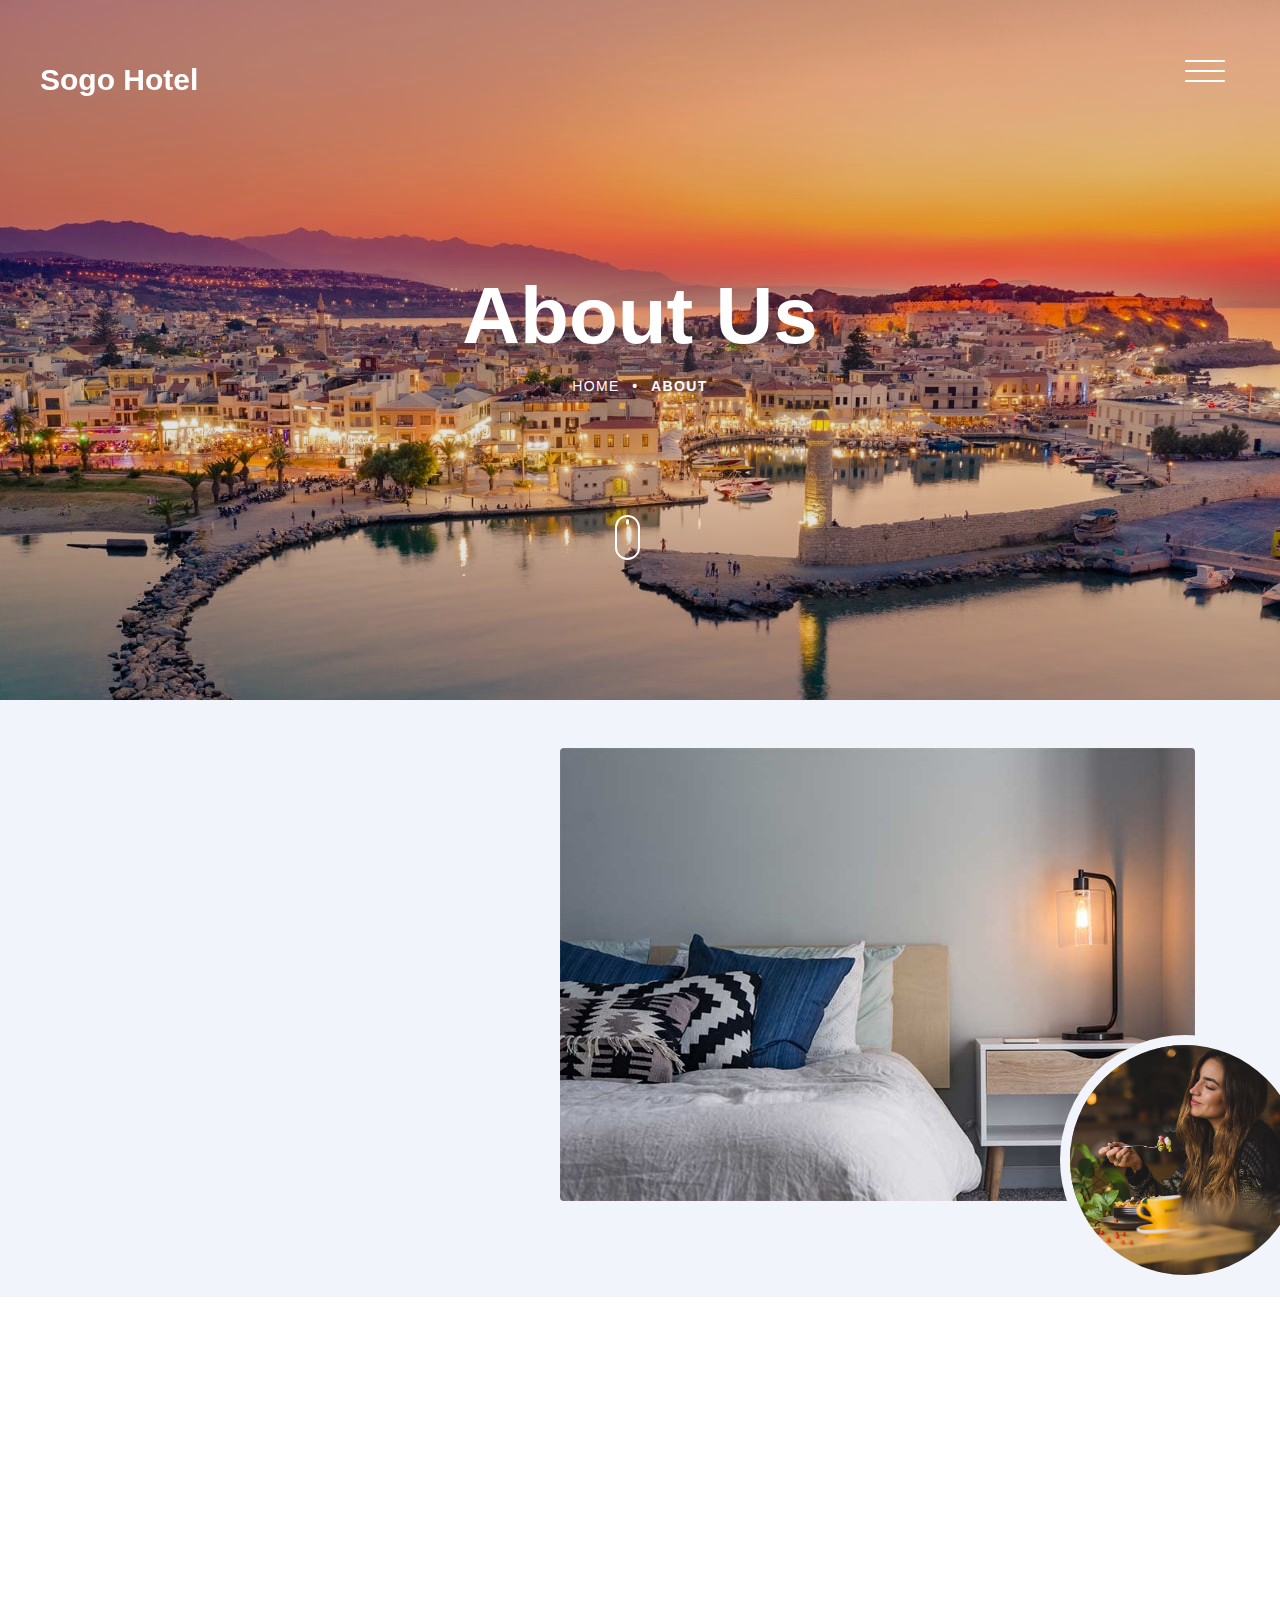
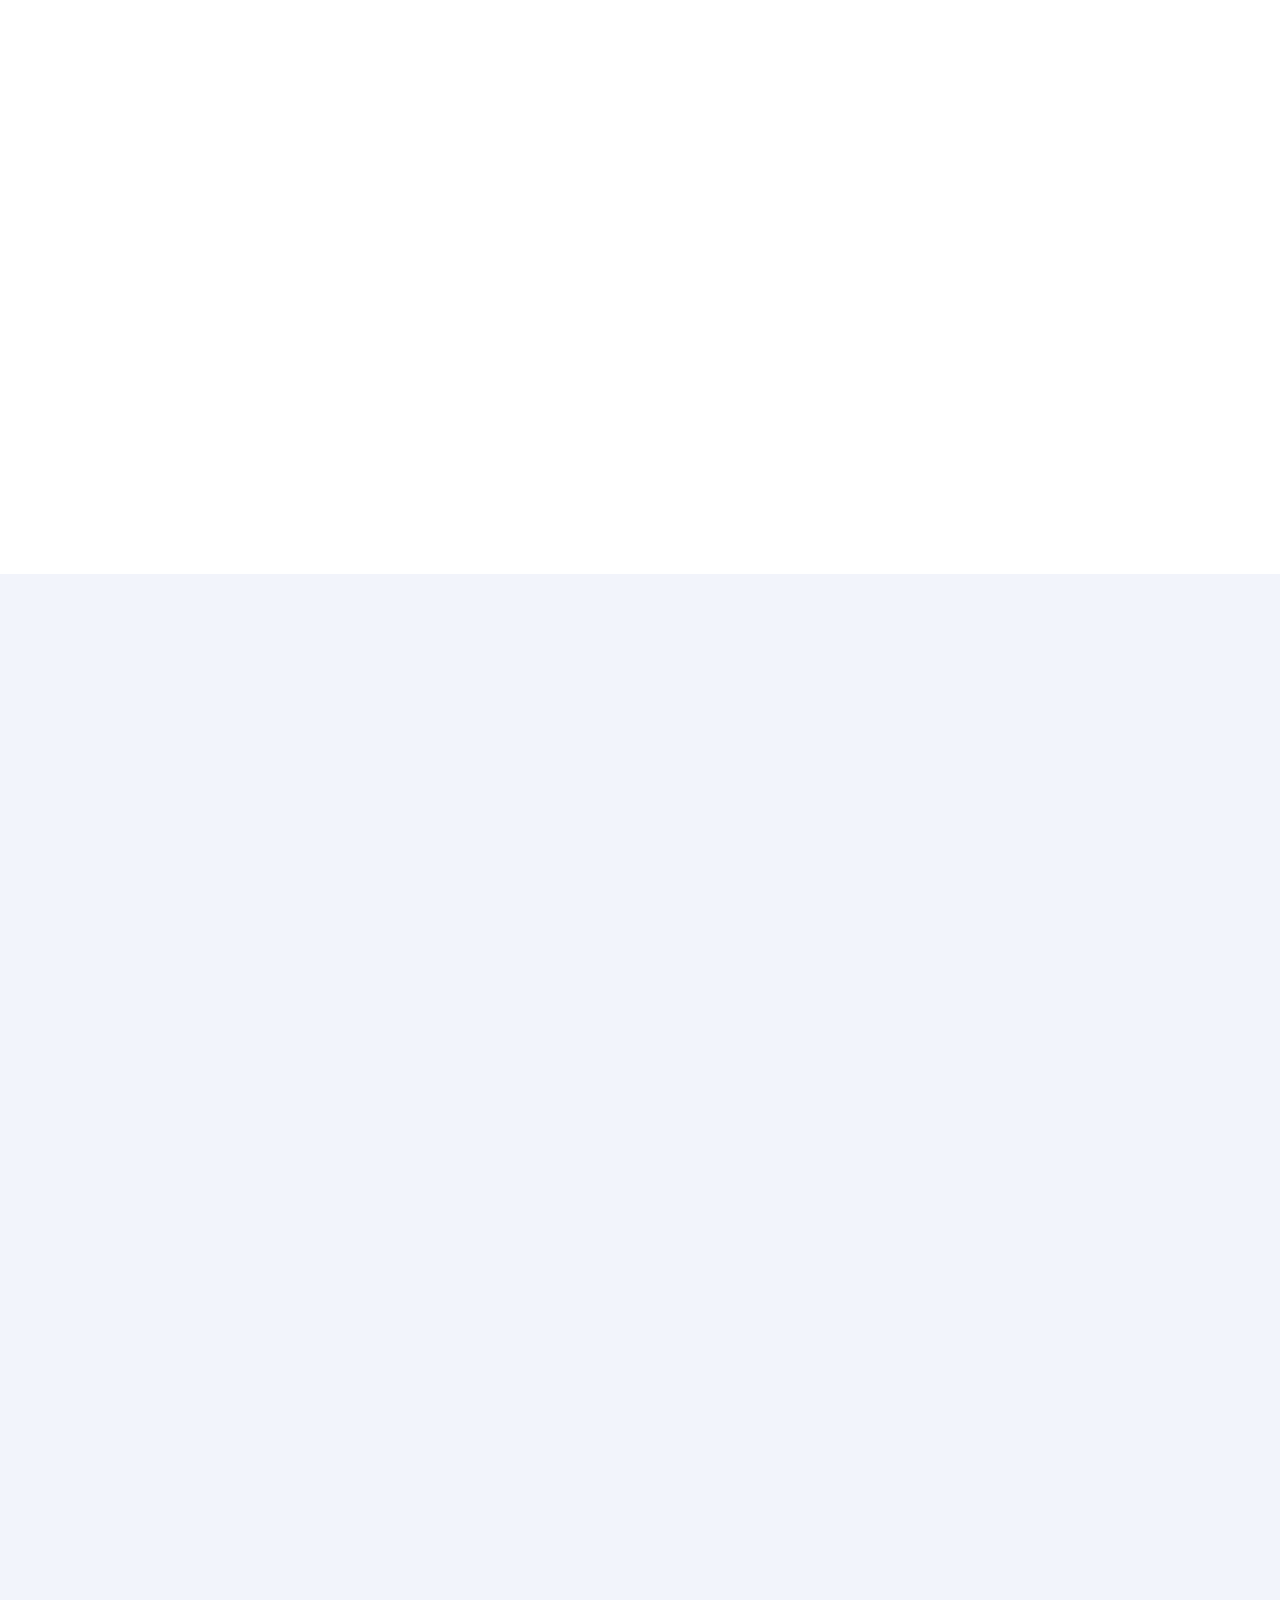
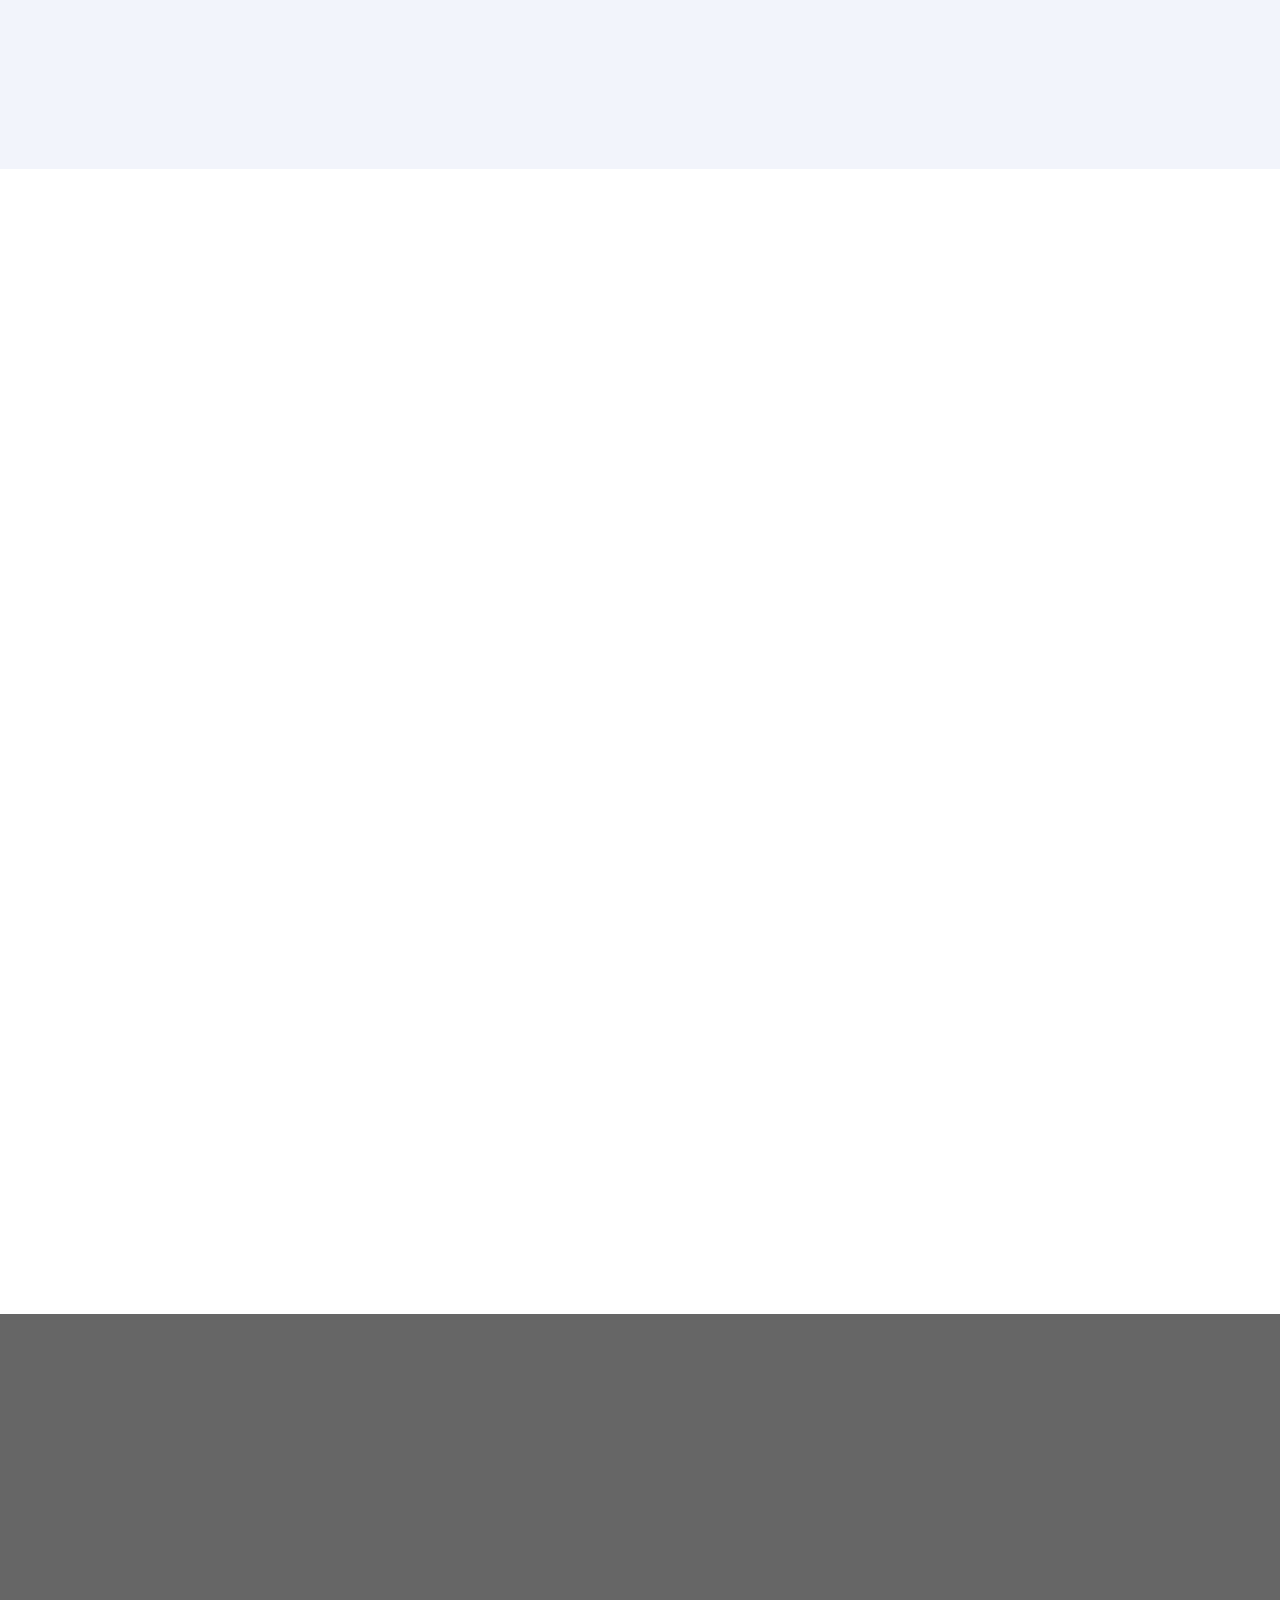
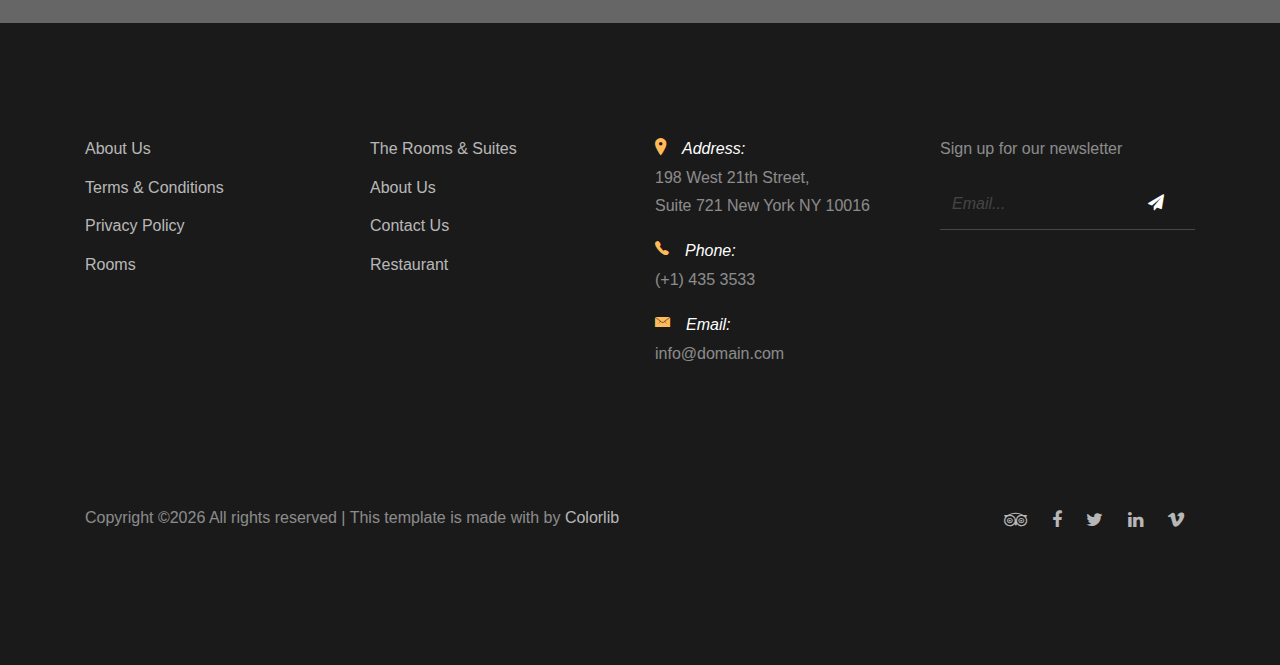
<file: about.html>
<!DOCTYPE HTML>
<html>
  <head>
    <meta charset="utf-8">
    <meta http-equiv="X-UA-Compatible" content="IE=edge">
    <title>Sogo Hotel by Colorlib.com</title>
    <meta name="viewport" content="width=device-width, initial-scale=1, shrink-to-fit=no">
    <meta name="description" content="" />
    <meta name="keywords" content="" />
    <meta name="author" content="" />
    <link rel="stylesheet" type="text/css" href="//fonts.googleapis.com/css?family=|Roboto+Sans:400,700|Playfair+Display:400,700">

    <link rel="stylesheet" href="css/bootstrap.min.css">
    <link rel="stylesheet" href="css/animate.css">
    <link rel="stylesheet" href="css/owl.carousel.min.css">
    <link rel="stylesheet" href="css/aos.css">
    <link rel="stylesheet" href="css/bootstrap-datepicker.css">
    <link rel="stylesheet" href="css/jquery.timepicker.css">
    <link rel="stylesheet" href="css/fancybox.min.css">
    
    <link rel="stylesheet" href="fonts/ionicons/css/ionicons.min.css">
    <link rel="stylesheet" href="fonts/fontawesome/css/font-awesome.min.css">

    <!-- Theme Style -->
    <link rel="stylesheet" href="css/style.css">
  </head>
  <body>
    
    <header class="site-header js-site-header">
      <div class="container-fluid">
        <div class="row align-items-center">
          <div class="col-6 col-lg-4 site-logo" data-aos="fade"><a href="index.html">Sogo Hotel</a></div>
          <div class="col-6 col-lg-8">


            <div class="site-menu-toggle js-site-menu-toggle"  data-aos="fade">
              <span></span>
              <span></span>
              <span></span>
            </div>
            <!-- END menu-toggle -->

            <div class="site-navbar js-site-navbar">
              <nav role="navigation">
                <div class="container">
                  <div class="row full-height align-items-center">
                    <div class="col-md-6 mx-auto">
                      <ul class="list-unstyled menu">
                        <li><a href="index.html">Home</a></li>
                        <li><a href="rooms.html">Rooms</a></li>
                        <li class="active"><a href="about.html">About</a></li>
                        <li><a href="events.html">Events</a></li>
                        <li><a href="contact.html">Contact</a></li>
                        <li><a href="reservation.html">Reservation</a></li>
                      </ul>
                    </div>
                  </div>
                </div>
              </nav>
            </div>
          </div>
        </div>
      </div>
    </header>
    <!-- END head -->

    <section class="site-hero inner-page overlay" style="background-image: url(images/hero_4.jpg)" data-stellar-background-ratio="0.5">
      <div class="container">
        <div class="row site-hero-inner justify-content-center align-items-center">
          <div class="col-md-10 text-center" data-aos="fade">
            <h1 class="heading mb-3">About Us</h1>
            <ul class="custom-breadcrumbs mb-4">
              <li><a href="index.html">Home</a></li>
              <li>&bullet;</li>
              <li>About</li>
            </ul>
          </div>
        </div>
      </div>

      <a class="mouse smoothscroll" href="#next">
        <div class="mouse-icon">
          <span class="mouse-wheel"></span>
        </div>
      </a>
    </section>
    <!-- END section -->

    <section class="py-5 bg-light" id="next">
      <div class="container">
        <div class="row align-items-center">
          <div class="col-md-12 col-lg-7 ml-auto order-lg-2 position-relative mb-5" data-aos="fade-up">
            <figure class="img-absolute">
              <img src="images/food-1.jpg" alt="Free Website Template by Templateux" class="img-fluid">
            </figure>
            <img src="images/img_1.jpg" alt="Image" class="img-fluid rounded">
          </div>
          <div class="col-md-12 col-lg-4 order-lg-1" data-aos="fade-up">
            <h2 class="heading">Welcome!</h2>
            <p class="mb-4">Far far away, behind the word mountains, far from the countries Vokalia and Consonantia, there live the blind texts. Separated they live in Bookmarksgrove right at the coast of the Semantics, a large language ocean.</p>
            <p><a href="#" class="btn btn-primary text-white py-2 mr-3">Learn More</a> <span class="mr-3 font-family-serif"><em>or</em></span> <a href="https://vimeo.com/channels/staffpicks/93951774"  data-fancybox class="text-uppercase letter-spacing-1">See video</a></p>
          </div>
          
        </div>
      </div>
    </section>

    <div class="container section">

      <div class="row justify-content-center text-center mb-5">
        <div class="col-md-7 mb-5">
          <h2 class="heading" data-aos="fade-up">Leadership</h2>
        </div>
      </div>

      <div class="row">
        <div class="col-md-6 col-lg-4" data-aos="fade-up" data-aos-delay="100">
          <div class="block-2">
            <div class="flipper">
              <div class="front" style="background-image: url(images/person_3.jpg);">
                <div class="box">
                  <h2>Will Peters</h2>
                  <p>President</p>
                </div>
              </div>
              <div class="back">
                <!-- back content -->
                <blockquote>
                  <p>&ldquo;Even the all-powerful Pointing has no control about the blind texts it is an almost unorthographic life One day however a small line of blind text by the name of Lorem Ipsum decided to leave for the far World of Grammar.&rdquo;</p>
                </blockquote>
                <div class="author d-flex">
                  <div class="image mr-3 align-self-center">
                    <img src="images/person_3.jpg" alt="">
                  </div>
                  <div class="name align-self-center">Will Peters <span class="position">President</span></div>
                </div>
              </div>
            </div>
          </div> <!-- .flip-container -->
        </div>

        <div class="col-md-6 col-lg-4" data-aos="fade-up" data-aos-delay="200">
          <div class="block-2"> <!-- .hover -->
            <div class="flipper">
              <div class="front" style="background-image: url(images/person_1.jpg);">
                <div class="box">
                  <h2>Jane Williams</h2>
                  <p>Business Manager</p>
                </div>
              </div>
              <div class="back">
                <!-- back content -->
                <blockquote>
                  <p>&ldquo;Even the all-powerful Pointing has no control about the blind texts it is an almost unorthographic life One day however a small line of blind text by the name of Lorem Ipsum decided to leave for the far World of Grammar.&rdquo;</p>
                </blockquote>
                <div class="author d-flex">
                  <div class="image mr-3 align-self-center">
                    <img src="images/person_1.jpg" alt="">
                  </div>
                  <div class="name align-self-center">Jane Williams <span class="position">Business Manager</span></div>
                </div>
              </div>
            </div>
          </div> <!-- .flip-container -->
        </div>

        <div class="col-md-6 col-lg-4" data-aos="fade-up" data-aos-delay="300">
          <div class="block-2">
            <div class="flipper">
              <div class="front" style="background-image: url(images/person_2.jpg);">
                <div class="box">
                  <h2>Jeffrey Neddery</h2>
                  <p>Marketing Director</p>
                </div>
              </div>
              <div class="back">
                <!-- back content -->
                <blockquote>
                  <p>&ldquo;Even the all-powerful Pointing has no control about the blind texts it is an almost unorthographic life One day however a small line of blind text by the name of Lorem Ipsum decided to leave for the far World of Grammar.&rdquo;</p>
                </blockquote>
                <div class="author d-flex">
                  <div class="image mr-3 align-self-center">
                    <img src="images/person_2.jpg" alt="">
                  </div>
                  <div class="name align-self-center">Jeffrey Neddery <span class="position">Marketing Director</span></div>
                </div>
              </div>
            </div>
          </div> <!-- .flip-container -->
        </div>
      </div>
    </div>
    <!-- END .block-2 -->

    <section class="section slider-section bg-light">
      <div class="container">
        <div class="row justify-content-center text-center mb-5">
          <div class="col-md-7">
            <h2 class="heading" data-aos="fade-up">Photos</h2>
            <p data-aos="fade-up" data-aos-delay="100">Far far away, behind the word mountains, far from the countries Vokalia and Consonantia, there live the blind texts. Separated they live in Bookmarksgrove right at the coast of the Semantics, a large language ocean.</p>
          </div>
        </div>
        <div class="row">
          <div class="col-md-12">
            <div class="home-slider major-caousel owl-carousel mb-5" data-aos="fade-up" data-aos-delay="200">
              <div class="slider-item">
                <a href="images/slider-1.jpg" data-fancybox="images" data-caption="Caption for this image"><img src="images/slider-1.jpg" alt="Image placeholder" class="img-fluid"></a>
              </div>
              <div class="slider-item">
                <a href="images/slider-2.jpg" data-fancybox="images" data-caption="Caption for this image"><img src="images/slider-2.jpg" alt="Image placeholder" class="img-fluid"></a>
              </div>
              <div class="slider-item">
                <a href="images/slider-3.jpg" data-fancybox="images" data-caption="Caption for this image"><img src="images/slider-3.jpg" alt="Image placeholder" class="img-fluid"></a>
              </div>
              <div class="slider-item">
                <a href="images/slider-4.jpg" data-fancybox="images" data-caption="Caption for this image"><img src="images/slider-4.jpg" alt="Image placeholder" class="img-fluid"></a>
              </div>
              <div class="slider-item">
                <a href="images/slider-5.jpg" data-fancybox="images" data-caption="Caption for this image"><img src="images/slider-5.jpg" alt="Image placeholder" class="img-fluid"></a>
              </div>
              <div class="slider-item">
                <a href="images/slider-6.jpg" data-fancybox="images" data-caption="Caption for this image"><img src="images/slider-6.jpg" alt="Image placeholder" class="img-fluid"></a>
              </div>
              <div class="slider-item">
                <a href="images/slider-7.jpg" data-fancybox="images" data-caption="Caption for this image"><img src="images/slider-7.jpg" alt="Image placeholder" class="img-fluid"></a>
              </div>
            </div>
            <!-- END slider -->
          </div>
        
        </div>
      </div>
    </section>
    <!-- END section -->

    <div class="section">
      <div class="container">

        <div class="row justify-content-center text-center mb-5">
          <div class="col-md-7 mb-5">
            <h2 class="heading" data-aos="fade">History</h2>
          </div>
        </div>

        <div class="row justify-content-center">
          <div class="col-md-8">
            <div class="timeline-item" date-is='2019' data-aos="fade">
              <h3>More Branches Worldwide</h3>
              <p>Far far away, behind the word mountains, far from the countries Vokalia and Consonantia, there live the blind texts. Separated they live in Bookmarksgrove right at the coast of the Semantics, a large language ocean.</p>
              <p>A small river named Duden flows by their place and supplies it with the necessary regelialia. It is a paradisematic country, in which roasted parts of sentences fly into your mouth.</p>
            </div>
            
            <div class="timeline-item" date-is='2011' data-aos="fade">
              <h3>Company Full Blast</h3>
              <p>
                Far far away, behind the word mountains, far from the countries Vokalia and Consonantia, there live the blind texts. Separated they live in Bookmarksgrove right at the coast of the Semantics, a large language ocean.
              </p>
            </div>
            
            <div class="timeline-item" date-is='2008' data-aos="fade">
              <h3>The Birth of the Company</h3>
              <p>
                Far far away, behind the word mountains, far from the countries Vokalia and Consonantia, there live the blind texts. Separated they live in Bookmarksgrove right at the coast of the Semantics, a large language ocean.
              </p>
            </div>
          </div>
        </div>
        

      </div>
    </div>

    
    
    <section class="section bg-image overlay" style="background-image: url('images/hero_4.jpg');">
        <div class="container" >
          <div class="row align-items-center">
            <div class="col-12 col-md-6 text-center mb-4 mb-md-0 text-md-left" data-aos="fade-up">
              <h2 class="text-white font-weight-bold">A Best Place To Stay. Reserve Now!</h2>
            </div>
            <div class="col-12 col-md-6 text-center text-md-right" data-aos="fade-up" data-aos-delay="200">
              <a href="reservation.html" class="btn btn-outline-white-primary py-3 text-white px-5">Reserve Now</a>
            </div>
          </div>
        </div>
      </section>

    <footer class="section footer-section">
      <div class="container">
        <div class="row mb-4">
          <div class="col-md-3 mb-5">
            <ul class="list-unstyled link">
              <li><a href="#">About Us</a></li>
              <li><a href="#">Terms &amp; Conditions</a></li>
              <li><a href="#">Privacy Policy</a></li>
             <li><a href="#">Rooms</a></li>
            </ul>
          </div>
          <div class="col-md-3 mb-5">
            <ul class="list-unstyled link">
              <li><a href="#">The Rooms &amp; Suites</a></li>
              <li><a href="#">About Us</a></li>
              <li><a href="#">Contact Us</a></li>
              <li><a href="#">Restaurant</a></li>
            </ul>
          </div>
          <div class="col-md-3 mb-5 pr-md-5 contact-info">
            <!-- <li>198 West 21th Street, <br> Suite 721 New York NY 10016</li> -->
            <p><span class="d-block"><span class="ion-ios-location h5 mr-3 text-primary"></span>Address:</span> <span> 198 West 21th Street, <br> Suite 721 New York NY 10016</span></p>
            <p><span class="d-block"><span class="ion-ios-telephone h5 mr-3 text-primary"></span>Phone:</span> <span> (+1) 435 3533</span></p>
            <p><span class="d-block"><span class="ion-ios-email h5 mr-3 text-primary"></span>Email:</span> <span> info@domain.com</span></p>
          </div>
          <div class="col-md-3 mb-5">
            <p>Sign up for our newsletter</p>
            <form action="#" class="footer-newsletter">
              <div class="form-group">
                <input type="email" class="form-control" placeholder="Email...">
                <button type="submit" class="btn"><span class="fa fa-paper-plane"></span></button>
              </div>
            </form>
          </div>
        </div>
        <div class="row pt-5">
          <p class="col-md-6 text-left">
            <!-- Link back to Colorlib can't be removed. Template is licensed under CC BY 3.0. -->
            Copyright &copy;<script>document.write(new Date().getFullYear());</script> All rights reserved | This template is made with <i class="icon-heart-o" aria-hidden="true"></i> by <a href="https://colorlib.com" target="_blank" >Colorlib</a>
            <!-- Link back to Colorlib can't be removed. Template is licensed under CC BY 3.0. -->
          </p>
            
          <p class="col-md-6 text-right social">
            <a href="#"><span class="fa fa-tripadvisor"></span></a>
            <a href="#"><span class="fa fa-facebook"></span></a>
            <a href="#"><span class="fa fa-twitter"></span></a>
            <a href="#"><span class="fa fa-linkedin"></span></a>
            <a href="#"><span class="fa fa-vimeo"></span></a>
          </p>
        </div>
      </div>
    </footer>
    
    <script src="js/jquery-3.3.1.min.js"></script>
    <script src="js/jquery-migrate-3.0.1.min.js"></script>
    <script src="js/popper.min.js"></script>
    <script src="js/bootstrap.min.js"></script>
    <script src="js/owl.carousel.min.js"></script>
    <script src="js/jquery.stellar.min.js"></script>
    <script src="js/jquery.fancybox.min.js"></script>
    
    
    <script src="js/aos.js"></script>
    
    <script src="js/bootstrap-datepicker.js"></script> 
    <script src="js/jquery.timepicker.min.js"></script> 

    

    <script src="js/main.js"></script>
  </body>
</html>
</file>
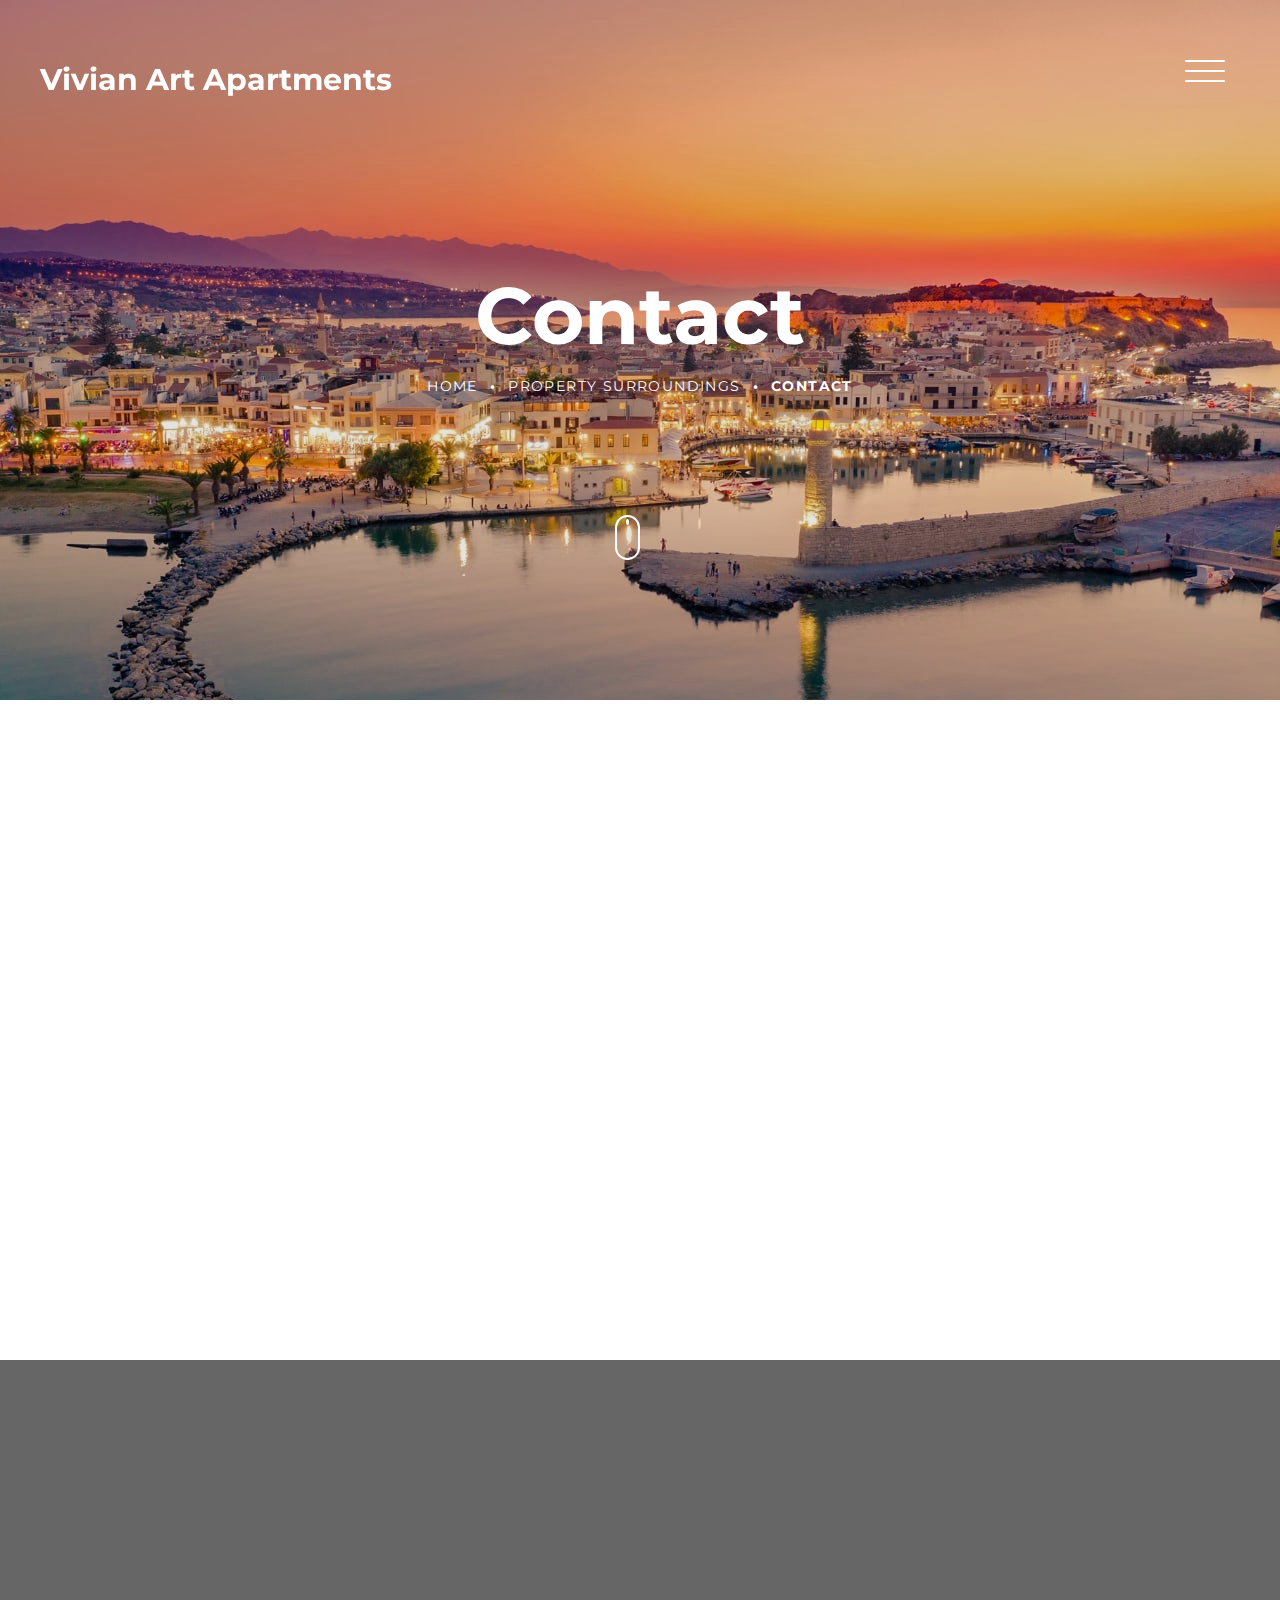
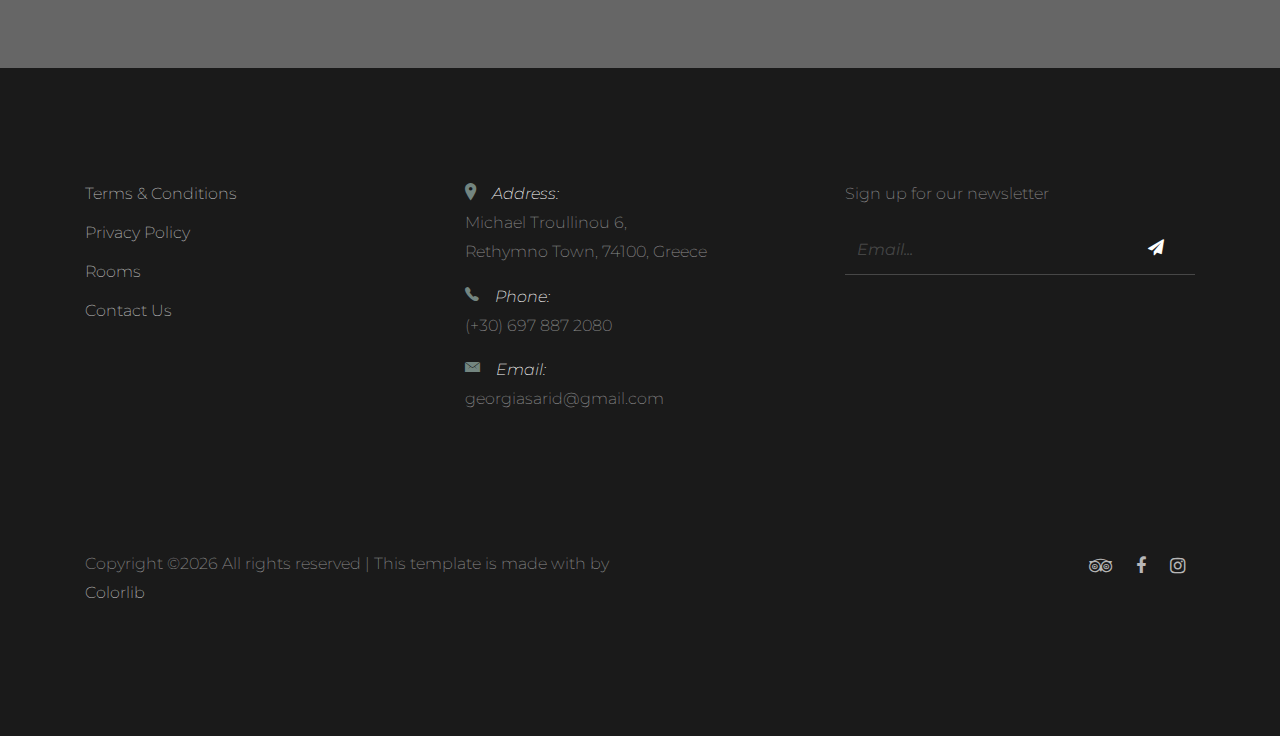
<file: contact.html>
<!DOCTYPE HTML>
<html>
  <head>
    <meta charset="utf-8">
    <meta http-equiv="X-UA-Compatible" content="IE=edge">
    <title>Vivian Art Apartments</title>
    <meta name="viewport" content="width=device-width, initial-scale=1, shrink-to-fit=no">
    <meta name="description" content="" />
    <meta name="keywords" content="" />
    <meta name="author" content="" />
    <link rel="icon" type="image/x-icon" href="images/sea-waves.png">
    <!--<link rel="stylesheet" type="text/css" href="//fonts.googleapis.com/css?family=|Roboto+Sans:400,700|Playfair+Display:400,700">-->
    
    <link rel="preconnect" href="https://fonts.googleapis.com">
    <link rel="preconnect" href="https://fonts.gstatic.com" crossorigin>
    <link href="https://fonts.googleapis.com/css2?family=Montserrat:wght@300;400&display=swap" rel="stylesheet">
    <link rel="stylesheet" href="css/bootstrap.min.css">
    <link rel="stylesheet" href="css/animate.css">
    <link rel="stylesheet" href="css/owl.carousel.min.css">
    <link rel="stylesheet" href="css/aos.css">
    <link rel="stylesheet" href="css/bootstrap-datepicker.css">
    <link rel="stylesheet" href="css/jquery.timepicker.css">
    <link rel="stylesheet" href="css/fancybox.min.css">
    
    <link rel="stylesheet" href="fonts/ionicons/css/ionicons.min.css">
    <link rel="stylesheet" href="fonts/fontawesome/css/font-awesome.min.css">

    <!-- Theme Style -->
    <link rel="stylesheet" href="css/style.css">
  </head>
  <body>
    
    <header class="site-header js-site-header">
      <div class="container-fluid">
        <div class="row align-items-center">
          <div class="col-6 col-lg-4 site-logo" data-aos="fade"><a href="index.html">Vivian Art Apartments</a></div>
          <div class="col-6 col-lg-8">


            <div class="site-menu-toggle js-site-menu-toggle"  data-aos="fade">
              <span></span>
              <span></span>
              <span></span>
            </div>
            <!-- END menu-toggle -->

            <div class="site-navbar js-site-navbar">
              <nav role="navigation">
                <div class="container">
                  <div class="row full-height align-items-center">
                    <div class="col-md-6 mx-auto">
                      <ul class="list-unstyled menu">
                        <li><a href="index.html">Home</a></li>
                        <!--<li><a href="#">Rooms</a></li>-->
                        <!--<li><a href="about.html">About</a></li>
                        <li><a href="events.html">Events</a></li>-->
                        <li class="active"><a href="contact.html">Contact</a></li>
                        <li><a href="propertysurroundings.html">Property Surroundings</a></li>
                      </ul>
                    </div>
                  </div>
                </div>
              </nav>
            </div>
          </div>
        </div>
      </div>
    </header>
    <!-- END head -->

    <section class="site-hero inner-page overlay" style="background-image: url(images/hero_4.jpg)" data-stellar-background-ratio="0.5">
      <div class="container">
        <div class="row site-hero-inner justify-content-center align-items-center">
          <div class="col-md-10 text-center" data-aos="fade">
            <h1 class="heading mb-3">Contact</h1>
            <ul class="custom-breadcrumbs mb-4">
              <li><a href="index.html">Home</a></li>
              <li>&bullet;</li>
              <li><a href="propertysurroundings.html">Property Surroundings</a></li>
              <li>&bullet;</li>
              <li>Contact</li>
            </ul>
          </div>
        </div>
      </div>

      <a class="mouse smoothscroll" href="#next">
        <div class="mouse-icon">
          <span class="mouse-wheel"></span>
        </div>
      </a>
    </section>
    <!-- END section -->

    <section class="section contact-section" id="next">
      <div class="container">
        <div class="row">
          <!--<div class="col-md-7" data-aos="fade-up" data-aos-delay="100">
            
            <form action="#" method="post" class="bg-white p-md-5 p-4 mb-5 border">
              <div class="row">
                <div class="col-md-6 form-group">
                  <label for="name">Name</label>
                  <input type="text" id="name" class="form-control ">
                </div>
                <div class="col-md-6 form-group">
                  <label for="phone">Phone</label>
                  <input type="text" id="phone" class="form-control ">
                </div>
              </div>
          
              <div class="row">
                <div class="col-md-12 form-group">
                  <label for="email">Email</label>
                  <input type="email" id="email" class="form-control ">
                </div>
              </div>
              <div class="row mb-4">
                <div class="col-md-12 form-group">
                  <label for="message">Write Message</label>
                  <textarea name="message" id="message" class="form-control " cols="30" rows="8"></textarea>
                </div>
              </div>
              <div class="row">
                <div class="col-md-6 form-group">
                  <input type="submit" value="Send Message" class="btn btn-primary text-white font-weight-bold">
                </div>
              </div>
            </form>

          </div>-->
          <div class="col-md-5" data-aos="fade-up" data-aos-delay="200">
            <div class="row">
              <div class="col-md-10 ml-auto contact-info">
                <p><span class="d-block">Address:</span> <span> Michael Troullinou 6, Rethymno Town, 74100, Greece</span></p>
                <p><span class="d-block">Phone:</span> <span> (+30) 697 887 2080</span></p>
                <p><span class="d-block">Email:</span> <span> georgiasarid@gmail.com</span></p>
              </div>
            </div>
          </div>
        </div>
      </div>
    </section>

    <!--<section class="section testimonial-section bg-light">
      <div class="container">
        <div class="row justify-content-center text-center mb-5">
          <div class="col-md-7">
            <h2 class="heading" data-aos="fade-up">People Says</h2>
          </div>
        </div>
        <div class="row">
          <div class="js-carousel-2 owl-carousel mb-5" data-aos="fade-up" data-aos-delay="200">
            
            <div class="testimonial text-center slider-item">
              <div class="author-image mb-3">
                <img src="images/person_1.jpg" alt="Image placeholder" class="rounded-circle mx-auto">
              </div>
              <blockquote>

                <p>&ldquo;A small river named Duden flows by their place and supplies it with the necessary regelialia. It is a paradisematic country, in which roasted parts of sentences fly into your mouth.&rdquo;</p>
              </blockquote>
              <p><em>&mdash; Jean Smith</em></p>
            </div> 

            <div class="testimonial text-center slider-item">
              <div class="author-image mb-3">
                <img src="images/person_2.jpg" alt="Image placeholder" class="rounded-circle mx-auto">
              </div>
              <blockquote>
                <p>&ldquo;Even the all-powerful Pointing has no control about the blind texts it is an almost unorthographic life One day however a small line of blind text by the name of Lorem Ipsum decided to leave for the far World of Grammar.&rdquo;</p>
              </blockquote>
              <p><em>&mdash; John Doe</em></p>
            </div>

            <div class="testimonial text-center slider-item">
              <div class="author-image mb-3">
                <img src="images/person_3.jpg" alt="Image placeholder" class="rounded-circle mx-auto">
              </div>
              <blockquote>

                <p>&ldquo;When she reached the first hills of the Italic Mountains, she had a last view back on the skyline of her hometown Bookmarksgrove, the headline of Alphabet Village and the subline of her own road, the Line Lane.&rdquo;</p>
              </blockquote>
              <p><em>&mdash; John Doe</em></p>
            </div>


            <div class="testimonial text-center slider-item">
              <div class="author-image mb-3">
                <img src="images/person_1.jpg" alt="Image placeholder" class="rounded-circle mx-auto">
              </div>
              <blockquote>

                <p>&ldquo;A small river named Duden flows by their place and supplies it with the necessary regelialia. It is a paradisematic country, in which roasted parts of sentences fly into your mouth.&rdquo;</p>
              </blockquote>
              <p><em>&mdash; Jean Smith</em></p>
            </div> 

            <div class="testimonial text-center slider-item">
              <div class="author-image mb-3">
                <img src="images/person_2.jpg" alt="Image placeholder" class="rounded-circle mx-auto">
              </div>
              <blockquote>
                <p>&ldquo;Even the all-powerful Pointing has no control about the blind texts it is an almost unorthographic life One day however a small line of blind text by the name of Lorem Ipsum decided to leave for the far World of Grammar.&rdquo;</p>
              </blockquote>
              <p><em>&mdash; John Doe</em></p>
            </div>

            <div class="testimonial text-center slider-item">
              <div class="author-image mb-3">
                <img src="images/person_3.jpg" alt="Image placeholder" class="rounded-circle mx-auto">
              </div>
              <blockquote>

                <p>&ldquo;When she reached the first hills of the Italic Mountains, she had a last view back on the skyline of her hometown Bookmarksgrove, the headline of Alphabet Village and the subline of her own road, the Line Lane.&rdquo;</p>
              </blockquote>
              <p><em>&mdash; John Doe</em></p>
            </div>

          </div>
            
        </div>

      </div>
    </section>-->

    
    
    <section class="section bg-image overlay" style="background-image: url('images/hero_4.jpg');">
        <div class="container" >
          <div class="row align-items-center">
            <div class="col-12 col-md-6 text-center mb-4 mb-md-0 text-md-left" data-aos="fade-up">
              <h2 class="text-white font-weight-bold">A Best Place To Stay. Reserve Now!</h2>
            </div>
            <div class="col-12 col-md-6 text-center text-md-right" data-aos="fade-up" data-aos-delay="200">
              <a href="https://www.booking.com/hotel/gr/vivian-apartments-rethumno.en-gb.html?aid=311984&label=vivian-apartments-rethumno-PunsJS8o87SGzFAM8MSGGwS589959799561%3Apl%3Ata%3Ap1%3Ap2%3Aac%3Aap%3Aneg%3Afi%3Atikwd-1645839500805%3Alp9067713%3Ali%3Adec%3Adm%3Appccp%3DUmFuZG9tSVYkc2RlIyh9YTQUGSsRwx9_3qo3uPTHyoo&sid=f8a17736a09719e824301069fbb5af1d&dest_id=-827465;dest_type=city;dist=0;group_adults=2;group_children=0;hapos=1;hpos=1;no_rooms=1;req_adults=2;req_children=0;room1=A%2CA;sb_price_type=total;sr_order=popularity;srepoch=1680356796;srpvid=deb560dd45d4019b;type=total;ucfs=1&#hotelTmpl" target="_blank" class="btn btn-outline-white-primary py-3 text-white px-5">Reserve Now</a>
            </div>
          </div>
        </div>
      </section>

    <footer class="section footer-section">
      <div class="container">
        <div class="row mb-4">
          <div class="col-md-4 mb-5">
            <ul class="list-unstyled link">
              <!--<li><a href="#">About Us</a></li>-->
              <li><a href="#">Terms &amp; Conditions</a></li>
              <li><a href="#">Privacy Policy</a></li>
              <li><a href="#">Rooms</a></li>
              <li><a href="contact.html">Contact Us</a></li>
            </ul>
          </div>
          <div class="col-md-4 mb-5 pr-md-5 contact-info">
            <!-- <li>198 West 21th Street, <br> Suite 721 New York NY 10016</li> -->
            <p><span class="d-block"><span class="ion-ios-location h5 mr-3"></span>Address:</span> <span> Michael Troullinou 6, <br> Rethymno Town, 74100, Greece</span></p>
            <p><span class="d-block"><span class="ion-ios-telephone h5 mr-3"></span>Phone:</span> <span> (+30) 697 887 2080</span></p>
            <p><span class="d-block"><span class="ion-ios-email h5 mr-3"></span>Email:</span> <span> georgiasarid@gmail.com</span></p>
          </div>
          <div class="col-md-4 mb-5">
            <p>Sign up for our newsletter</p>
            <form action="#" class="footer-newsletter">
              <div class="form-group">
                <input type="email" class="form-control" placeholder="Email...">
                <button type="submit" class="btn"><span class="fa fa-paper-plane"></span></button>
              </div>
            </form>
          </div>
        </div>
        <div class="row pt-5">
          <p class="col-md-6 text-left">
            <!-- Link back to Colorlib can't be removed. Template is licensed under CC BY 3.0. -->
            Copyright &copy;<script>document.write(new Date().getFullYear());</script> All rights reserved | This template is made with <i class="icon-heart-o" aria-hidden="true"></i> by <a href="https://colorlib.com" target="_blank" >Colorlib</a>
            <!-- Link back to Colorlib can't be removed. Template is licensed under CC BY 3.0. -->
          </p>
            
          <p class="col-md-6 text-right social">
            <a href="https://www.tripadvisor.com/Hotel_Review-g189421-d23651801-Reviews-Vivian_Apartments-Rethymnon_Rethymnon_Prefecture_Crete.html"><span class="fa fa-tripadvisor"></span></a>
            <a href="https://www.facebook.com/vivianapartmentsrethymno/"><span class="fa fa-facebook"></span></a>
            <a href="https://www.instagram.com/vivian_apartments_rethymno/?hl=en"><span class="fa fa-instagram"></span></a>
            <!--<a href="#"><span class="fa fa-linkedin"></span></a>
            <a href="#"><span class="fa fa-vimeo"></span></a>-->
          </p>
        </div>
      </div>
    </footer>
    
    <script src="js/jquery-3.3.1.min.js"></script>
    <script src="js/jquery-migrate-3.0.1.min.js"></script>
    <script src="js/popper.min.js"></script>
    <script src="js/bootstrap.min.js"></script>
    <script src="js/owl.carousel.min.js"></script>
    <script src="js/jquery.stellar.min.js"></script>
    <script src="js/jquery.fancybox.min.js"></script>
    
    
    <script src="js/aos.js"></script>
    
    <script src="js/bootstrap-datepicker.js"></script> 
    <script src="js/jquery.timepicker.min.js"></script> 

    

    <script src="js/main.js"></script>
  </body>
</html>
</file>
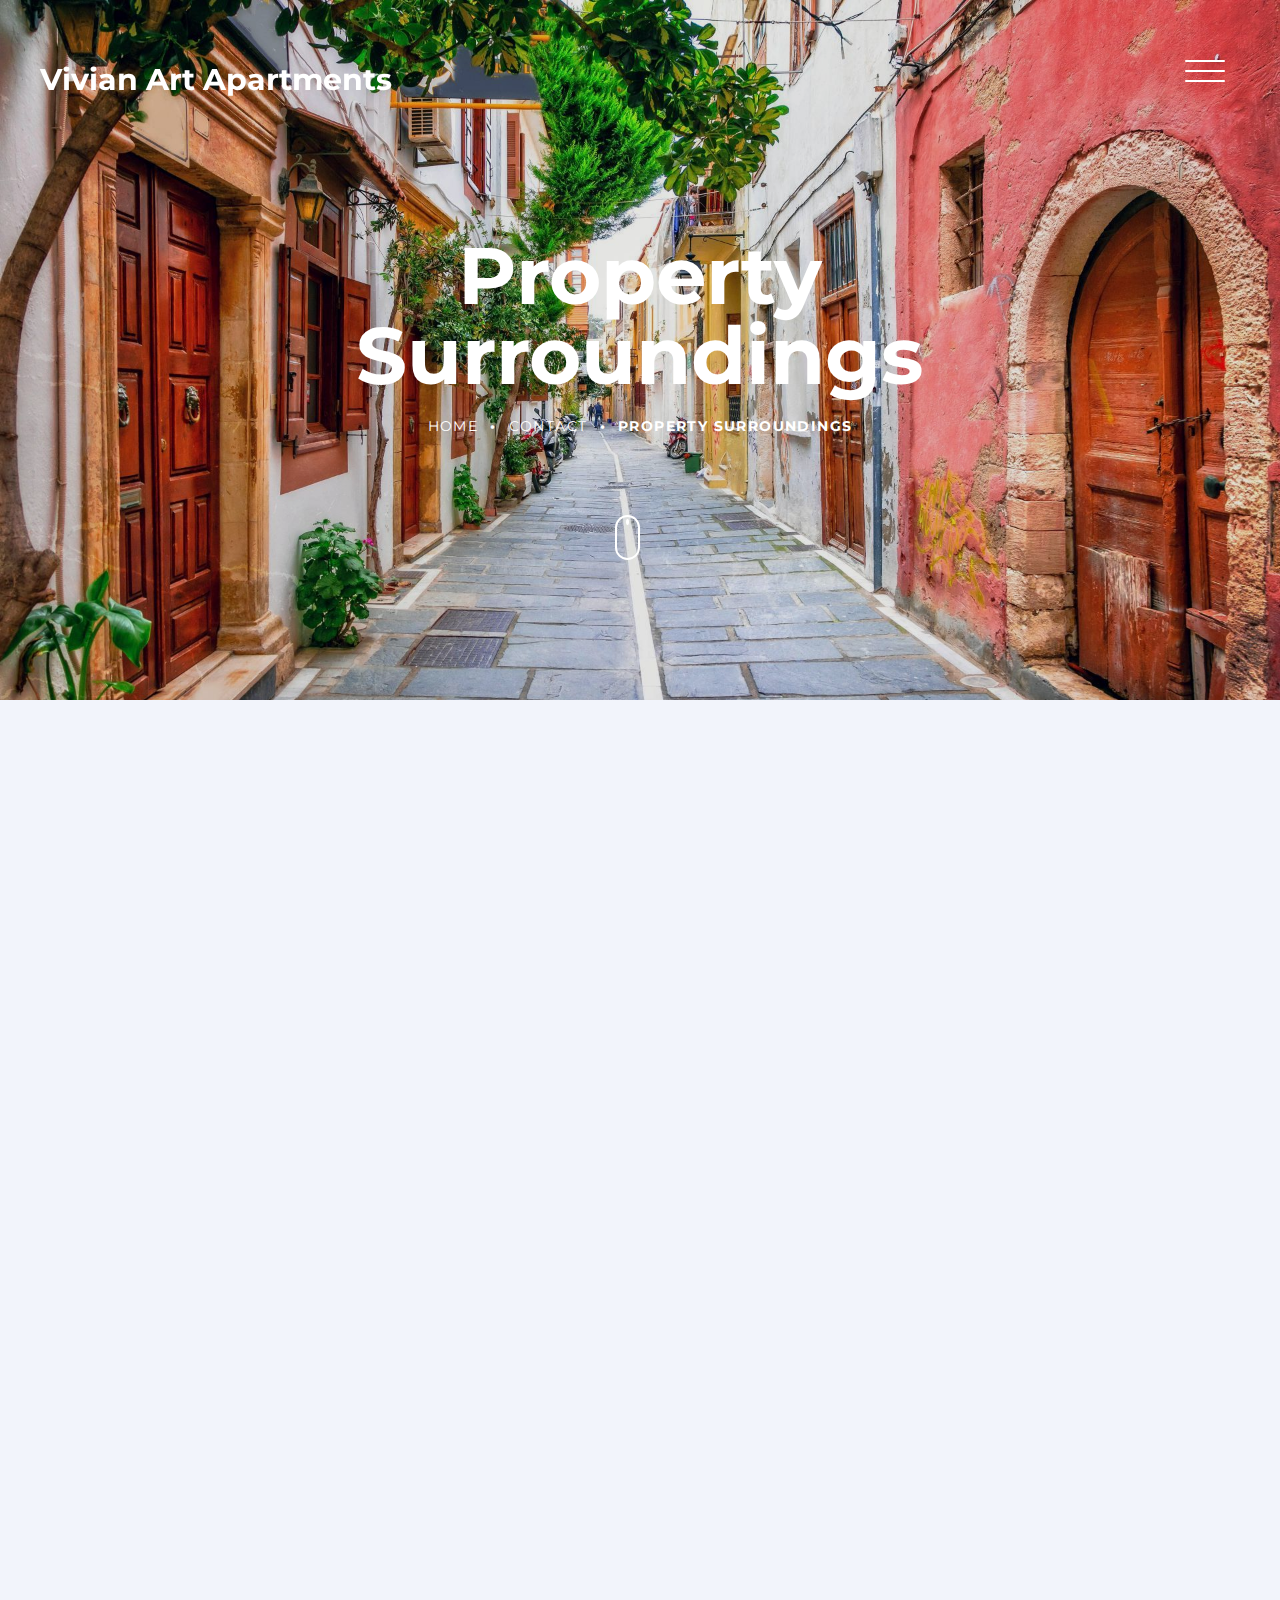
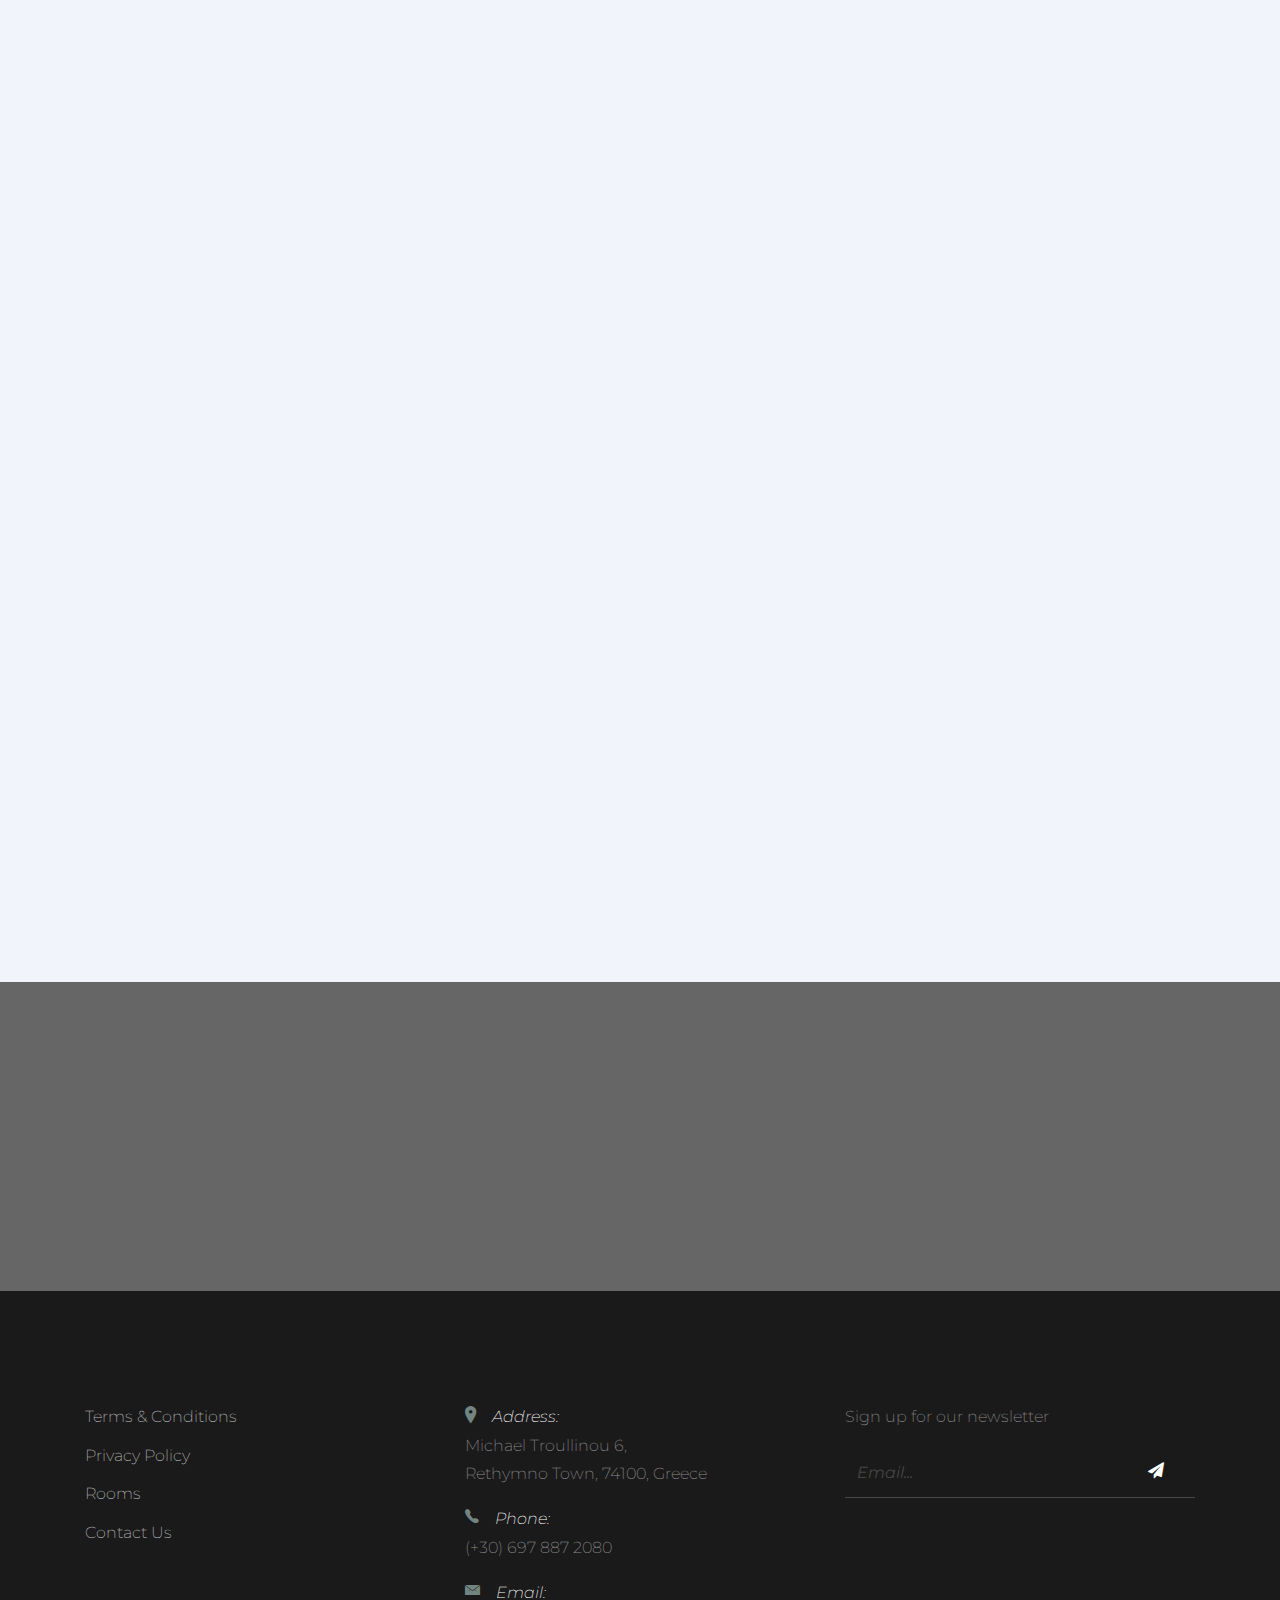
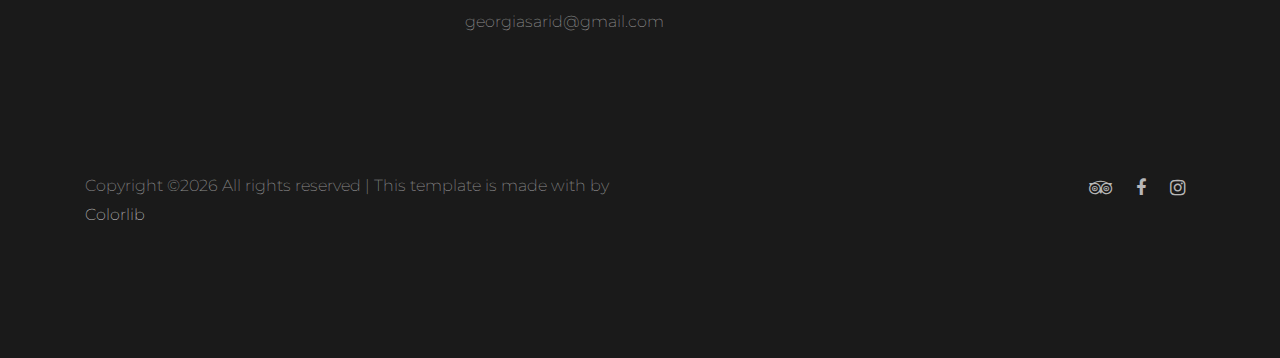
<file: propertysurroundings.html>
<!DOCTYPE HTML>
<html>
  <head>
    <meta charset="utf-8">
    <meta http-equiv="X-UA-Compatible" content="IE=edge">
    <title>Vivian Art Apartments</title>
    <meta name="viewport" content="width=device-width, initial-scale=1, shrink-to-fit=no">
    <meta name="description" content="" />
    <meta name="keywords" content="" />
    <meta name="author" content="" />
    <link rel="icon" type="image/x-icon" href="images/sea-waves.png">
    <!--<link rel="stylesheet" type="text/css" href="//fonts.googleapis.com/css?family=|Roboto+Sans:400,700|Playfair+Display:400,700">-->
    <link rel="preconnect" href="https://fonts.googleapis.com">
    <link rel="preconnect" href="https://fonts.gstatic.com" crossorigin>
    <link href="https://fonts.googleapis.com/css2?family=Montserrat:wght@300;400&display=swap" rel="stylesheet">

    <link rel="stylesheet" href="css/bootstrap.min.css">
    <link rel="stylesheet" href="css/animate.css">
    <link rel="stylesheet" href="css/owl.carousel.min.css">
    <link rel="stylesheet" href="css/aos.css">
    <link rel="stylesheet" href="css/bootstrap-datepicker.css">
    <link rel="stylesheet" href="css/jquery.timepicker.css">
    <link rel="stylesheet" href="css/fancybox.min.css">
    
    <link rel="stylesheet" href="fonts/ionicons/css/ionicons.min.css">
    <link rel="stylesheet" href="fonts/fontawesome/css/font-awesome.min.css">

    <!-- Theme Style -->
    <link rel="stylesheet" href="css/style.css">
  </head>
  <body>
    
    <header class="site-header js-site-header">
      <div class="container-fluid">
        <div class="row align-items-center">
          <div class="col-6 col-lg-4 site-logo" data-aos="fade"><a href="index.html">Vivian Art Apartments</a></div>
          <div class="col-6 col-lg-8">


            <div class="site-menu-toggle js-site-menu-toggle"  data-aos="fade">
              <span></span>
              <span></span>
              <span></span>
            </div>
            <!-- END menu-toggle -->

            <div class="site-navbar js-site-navbar">
              <nav role="navigation">
                <div class="container">
                  <div class="row full-height align-items-center">
                    <div class="col-md-6 mx-auto">
                      <ul class="list-unstyled menu">
                        <li><a href="index.html">Home</a></li>
                        <!--<li><a href="#">Rooms</a></li>-->
                        <!--<li><a href="about.html">About</a></li>-->
                        <li><a href="contact.html">Contact</a></li>
                        <li class="active"><a href="propertysurroundings.html">Property Surroundings</a></li>
                      </ul>
                    </div>
                  </div>
                </div>
              </nav>
            </div>
          </div>
        </div>
      </div>
    </header>
    <!-- END head -->

    <section class="site-hero inner-page overlay" style="background-image: url(images/propertysurroundings.jpg)" data-stellar-background-ratio="0.5">
      <div class="container">
        <div class="row site-hero-inner justify-content-center align-items-center">
          <div class="col-md-10 text-center" data-aos="fade">
            <h1 class="heading mb-3">Property Surroundings</h1>
            <ul class="custom-breadcrumbs mb-4">
              <li><a href="index.html">Home</a></li>
              <li>&bullet;</li>
              <li><a href="contact.html">Contact</a></li>
              <li>&bullet;</li>
              <li>Property Surroundings</li>
            </ul>
          </div>
        </div>
      </div>

      <a class="mouse smoothscroll" href="#next">
        <div class="mouse-icon">
          <span class="mouse-wheel"></span>
        </div>
      </a>
    </section>
    <!-- END section -->

    <section class="section blog-post-entry bg-light" id="next">
      <div class="container">
        <div class="row justify-content-center text-center mb-5">
          <div class="col-md-7">
            <h2 class="heading" data-aos="fade-up">What's nearby</h2>
          </div>
        </div>
        <div class="row">
          <div class="col-lg-4 col-md-6 col-sm-6 col-12 post mb-5" data-aos="fade-up" data-aos-delay="100">

            <div class="media media-custom d-block mb-4 h-100">
              <a href="#" class="mb-4 d-block"><img src="images/museum.jpg" alt="Image placeholder" class="img-fluid"></a>
              <div class="media-body">
                <!--<span class="meta-post">Apostolaki's Square, 800 m</span>-->
                <h2 class="mt-0 mb-3"><a href="#">Centre of Byzantine Art, 1.7 km</a></h2>
                <p>Far far away, behind the word mountains, far from the countries Vokalia and Consonantia, there live the blind texts.</p>
              </div>
            </div>

          </div>
          <div class="col-lg-4 col-md-6 col-sm-6 col-12 post mb-5" data-aos="fade-up" data-aos-delay="200">
            <div class="media media-custom d-block mb-4 h-100">
              <a href="#" class="mb-4 d-block"><img src="images/Municipal-Garden-Rethymno.jpg" alt="Image placeholder" class="img-fluid"></a>
              <div class="media-body">
                <!--<span class="meta-post">Municipal Garden of Rethymno, 1.5 Km</span>-->
                <h2 class="mt-0 mb-3"><a href="#">Municipal Garden of Rethymno, 1.5 Km</a></h2>
                <p>Separated they live in Bookmarksgrove right at the coast of the Semantics, a large language ocean.</p>
              </div>
            </div>
          </div>
          <div class="col-lg-4 col-md-6 col-sm-6 col-12 post mb-5" data-aos="fade-up" data-aos-delay="300">
            <div class="media media-custom d-block mb-4 h-100">
              <a href="#" class="mb-4 d-block"><img src="images/vanetian-fortezza.jpg" alt="Image placeholder" class="img-fluid"></a>
              <div class="media-body">
                <!--<span class="meta-post">Venetian Fortezza, 1,6 Km</span>-->
                <h2 class="mt-0 mb-3"><a href="#">Venetian Fortezza, 1.6 Km</a></h2>
                <p>A small river named Duden flows by their place and supplies it with the necessary regelialia. t is a paradisematic country, in which roasted parts of sentences.</p>
              </div>
            </div>
          </div>

          <!--<div class="col-lg-4 col-md-6 col-sm-6 col-12 post mb-5" data-aos="fade-up" data-aos-delay="100">

            <div class="media media-custom d-block mb-4 h-100">
              <a href="#" class="mb-4 d-block"><img src="images/img_4.jpg" alt="Image placeholder" class="img-fluid"></a>
              <div class="media-body">
                <span class="meta-post">February 26, 2018</span>
                <h2 class="mt-0 mb-3"><a href="#">Travel Hacks to Make Your Flight More Comfortable</a></h2>
                <p>Far far away, behind the word mountains, far from the countries Vokalia and Consonantia, there live the blind texts.</p>
              </div>
            </div>

          </div>
          <div class="col-lg-4 col-md-6 col-sm-6 col-12 post mb-5" data-aos="fade-up" data-aos-delay="200">
            <div class="media media-custom d-block mb-4 h-100">
              <a href="#" class="mb-4 d-block"><img src="images/img_1.jpg" alt="Image placeholder" class="img-fluid"></a>
              <div class="media-body">
                <span class="meta-post">February 26, 2018</span>
                <h2 class="mt-0 mb-3"><a href="#">5 Job Types That Aallow You To Earn As You Travel The World</a></h2>
                <p>Separated they live in Bookmarksgrove right at the coast of the Semantics, a large language ocean.</p>
              </div>
            </div>
          </div>
          <div class="col-lg-4 col-md-6 col-sm-6 col-12 post mb-5" data-aos="fade-up" data-aos-delay="300">
            <div class="media media-custom d-block mb-4 h-100">
              <a href="#" class="mb-4 d-block"><img src="images/img_2.jpg" alt="Image placeholder" class="img-fluid"></a>
              <div class="media-body">
                <span class="meta-post">February 26, 2018</span>
                <h2 class="mt-0 mb-3"><a href="#">30 Great Ideas On Gifts For Travelers</a></h2>
                <p>A small river named Duden flows by their place and supplies it with the necessary regelialia. t is a paradisematic country, in which roasted parts of sentences.</p>
              </div>
            </div>
          </div>-->
        </div>
        <div class="row justify-content-center text-center mb-5">
          <div class="col-md-7">
            <h2 class="heading" data-aos="fade-up">Restaurants & Cafes</h2>
          </div>
        </div>
        <div class="row">
          <div class="col-lg-4 col-md-6 col-sm-6 col-12 post mb-5" data-aos="fade-up" data-aos-delay="100">

            <div class="media media-custom d-block mb-4 h-100">
              <a href="#" class="mb-4 d-block"><img src="images/prima-plora.jpg" alt="Image placeholder" class="img-fluid"></a>
              <div class="media-body">
                <!--<span class="meta-post">Apostolaki's Square, 800 m</span>-->
                <h2 class="mt-0 mb-3"><a href="#">Prima Plora Restaurant, 450 m</a></h2>
                <p>Far far away, behind the word mountains, far from the countries Vokalia and Consonantia, there live the blind texts.</p>
              </div>
            </div>

          </div>
          <div class="col-lg-4 col-md-6 col-sm-6 col-12 post mb-5" data-aos="fade-up" data-aos-delay="200">
            <div class="media media-custom d-block mb-4 h-100">
              <a href="#" class="mb-4 d-block"><img src="images/cavo-rethymnon-restaurant-crete.jpg" alt="Image placeholder" class="img-fluid"></a>
              <div class="media-body">
                <!--<span class="meta-post">Municipal Garden of Rethymno, 1.5 Km</span>-->
                <h2 class="mt-0 mb-3"><a href="#">Cavo Restaurant, 500 m</a></h2>
                <p>Separated they live in Bookmarksgrove right at the coast of the Semantics, a large language ocean.</p>
              </div>
            </div>
          </div>
          <!--<div class="col-lg-4 col-md-6 col-sm-6 col-12 post mb-5" data-aos="fade-up" data-aos-delay="300">
            <div class="media media-custom d-block mb-4 h-100">
              <a href="#" class="mb-4 d-block"><img src="images/img_3.jpg" alt="Image placeholder" class="img-fluid"></a>
              <div class="media-body">
                <span class="meta-post">February 26, 2018</span>
                <h2 class="mt-0 mb-3"><a href="#">30 Great Ideas On Gifts For Travelers</a></h2>
                <p>A small river named Duden flows by their place and supplies it with the necessary regelialia. t is a paradisematic country, in which roasted parts of sentences.</p>
              </div>
            </div>
          </div>-->

          <!--<div class="col-lg-4 col-md-6 col-sm-6 col-12 post mb-5" data-aos="fade-up" data-aos-delay="100">

            <div class="media media-custom d-block mb-4 h-100">
              <a href="#" class="mb-4 d-block"><img src="images/img_4.jpg" alt="Image placeholder" class="img-fluid"></a>
              <div class="media-body">
                <span class="meta-post">February 26, 2018</span>
                <h2 class="mt-0 mb-3"><a href="#">Travel Hacks to Make Your Flight More Comfortable</a></h2>
                <p>Far far away, behind the word mountains, far from the countries Vokalia and Consonantia, there live the blind texts.</p>
              </div>
            </div>

          </div>
          <div class="col-lg-4 col-md-6 col-sm-6 col-12 post mb-5" data-aos="fade-up" data-aos-delay="200">
            <div class="media media-custom d-block mb-4 h-100">
              <a href="#" class="mb-4 d-block"><img src="images/img_1.jpg" alt="Image placeholder" class="img-fluid"></a>
              <div class="media-body">
                <span class="meta-post">February 26, 2018</span>
                <h2 class="mt-0 mb-3"><a href="#">5 Job Types That Aallow You To Earn As You Travel The World</a></h2>
                <p>Separated they live in Bookmarksgrove right at the coast of the Semantics, a large language ocean.</p>
              </div>
            </div>
          </div>
          <div class="col-lg-4 col-md-6 col-sm-6 col-12 post mb-5" data-aos="fade-up" data-aos-delay="300">
            <div class="media media-custom d-block mb-4 h-100">
              <a href="#" class="mb-4 d-block"><img src="images/img_2.jpg" alt="Image placeholder" class="img-fluid"></a>
              <div class="media-body">
                <span class="meta-post">February 26, 2018</span>
                <h2 class="mt-0 mb-3"><a href="#">30 Great Ideas On Gifts For Travelers</a></h2>
                <p>A small river named Duden flows by their place and supplies it with the necessary regelialia. t is a paradisematic country, in which roasted parts of sentences.</p>
              </div>
            </div>
          </div>-->
        </div>
        <div class="row" data-aos="fade">
          <div class="col-12">
            <div class="custom-pagination">
              <ul class="list-unstyled">
                <li class="active"><span>1</span></li>
                <!--<li><a href="#">2</a></li>
                <li><a href="#">3</a></li>
                <li><span>...</span></li>
                <li><a href="#">30</a></li>-->
              </ul>
            </div>
          </div>
        </div>
      </div>
    </section>

    
    
    <section class="section bg-image overlay" style="background-image: url('images/hero_4.jpg');">
        <div class="container" >
          <div class="row align-items-center">
            <div class="col-12 col-md-6 text-center mb-4 mb-md-0 text-md-left" data-aos="fade-up">
              <h2 class="text-white font-weight-bold">A Best Place To Stay. Reserve Now!</h2>
            </div>
            <div class="col-12 col-md-6 text-center text-md-right" data-aos="fade-up" data-aos-delay="200">
              <a href="reservation.html" class="btn btn-outline-white-primary py-3 text-white px-5">Reserve Now</a>
            </div>
          </div>
        </div>
      </section>

    <footer class="section footer-section">
      <div class="container">
        <div class="row mb-4">
          <div class="col-md-4 mb-5">
            <ul class="list-unstyled link">
              <!--<li><a href="#">About Us</a></li>-->
              <li><a href="#">Terms &amp; Conditions</a></li>
              <li><a href="#">Privacy Policy</a></li>
              <li><a href="#">Rooms</a></li>
              <li><a href="contact.html">Contact Us</a></li>
            </ul>
          </div>
          <div class="col-md-4 mb-5 pr-md-5 contact-info">
            <!-- <li>198 West 21th Street, <br> Suite 721 New York NY 10016</li> -->
            <p><span class="d-block"><span class="ion-ios-location h5 mr-3"></span>Address:</span> <span> Michael Troullinou 6, <br> Rethymno Town, 74100, Greece</span></p>
            <p><span class="d-block"><span class="ion-ios-telephone h5 mr-3"></span>Phone:</span> <span> (+30) 697 887 2080</span></p>
            <p><span class="d-block"><span class="ion-ios-email h5 mr-3"></span>Email:</span> <span> georgiasarid@gmail.com</span></p>
          </div>
          <div class="col-md-4 mb-5">
            <p>Sign up for our newsletter</p>
            <form action="#" class="footer-newsletter">
              <div class="form-group">
                <input type="email" class="form-control" placeholder="Email...">
                <button type="submit" class="btn"><span class="fa fa-paper-plane"></span></button>
              </div>
            </form>
          </div>
        </div>
        <div class="row pt-5">
          <p class="col-md-6 text-left">
            <!-- Link back to Colorlib can't be removed. Template is licensed under CC BY 3.0. -->
            Copyright &copy;<script>document.write(new Date().getFullYear());</script> All rights reserved | This template is made with <i class="icon-heart-o" aria-hidden="true"></i> by <a href="https://colorlib.com" target="_blank" >Colorlib</a>
            <!-- Link back to Colorlib can't be removed. Template is licensed under CC BY 3.0. -->
          </p>
            
          <p class="col-md-6 text-right social">
            <a href="https://www.tripadvisor.com/Hotel_Review-g189421-d23651801-Reviews-Vivian_Apartments-Rethymnon_Rethymnon_Prefecture_Crete.html"><span class="fa fa-tripadvisor"></span></a>
            <a href="https://www.facebook.com/vivianapartmentsrethymno/"><span class="fa fa-facebook"></span></a>
            <a href="https://www.instagram.com/vivian_apartments_rethymno/?hl=en"><span class="fa fa-instagram"></span></a>
            <!--<a href="#"><span class="fa fa-linkedin"></span></a>
            <a href="#"><span class="fa fa-vimeo"></span></a>-->
          </p>
        </div>
      </div>
    </footer>
    
    <script src="js/jquery-3.3.1.min.js"></script>
    <script src="js/jquery-migrate-3.0.1.min.js"></script>
    <script src="js/popper.min.js"></script>
    <script src="js/bootstrap.min.js"></script>
    <script src="js/owl.carousel.min.js"></script>
    <script src="js/jquery.stellar.min.js"></script>
    <script src="js/jquery.fancybox.min.js"></script>
    
    
    <script src="js/aos.js"></script>
    
    <script src="js/bootstrap-datepicker.js"></script> 
    <script src="js/jquery.timepicker.min.js"></script> 

    

    <script src="js/main.js"></script>
  </body>
</html>
</file>
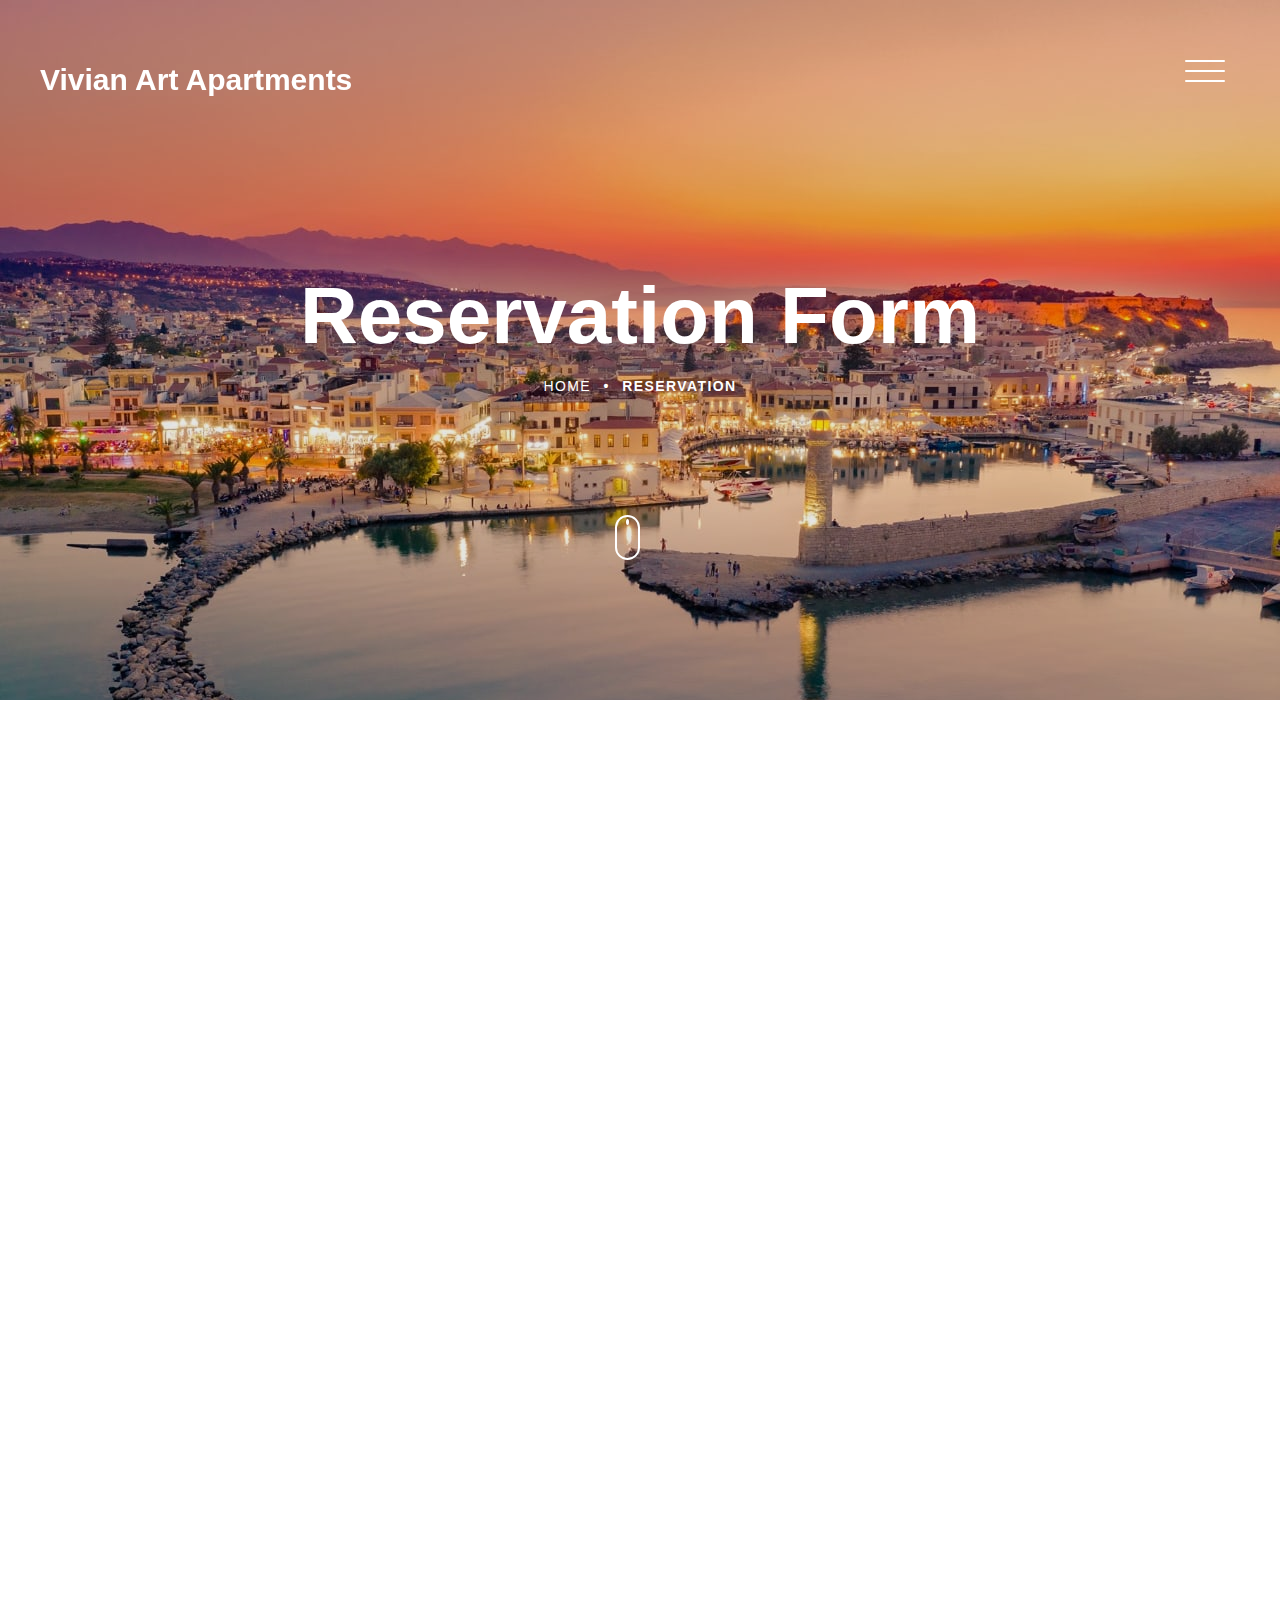
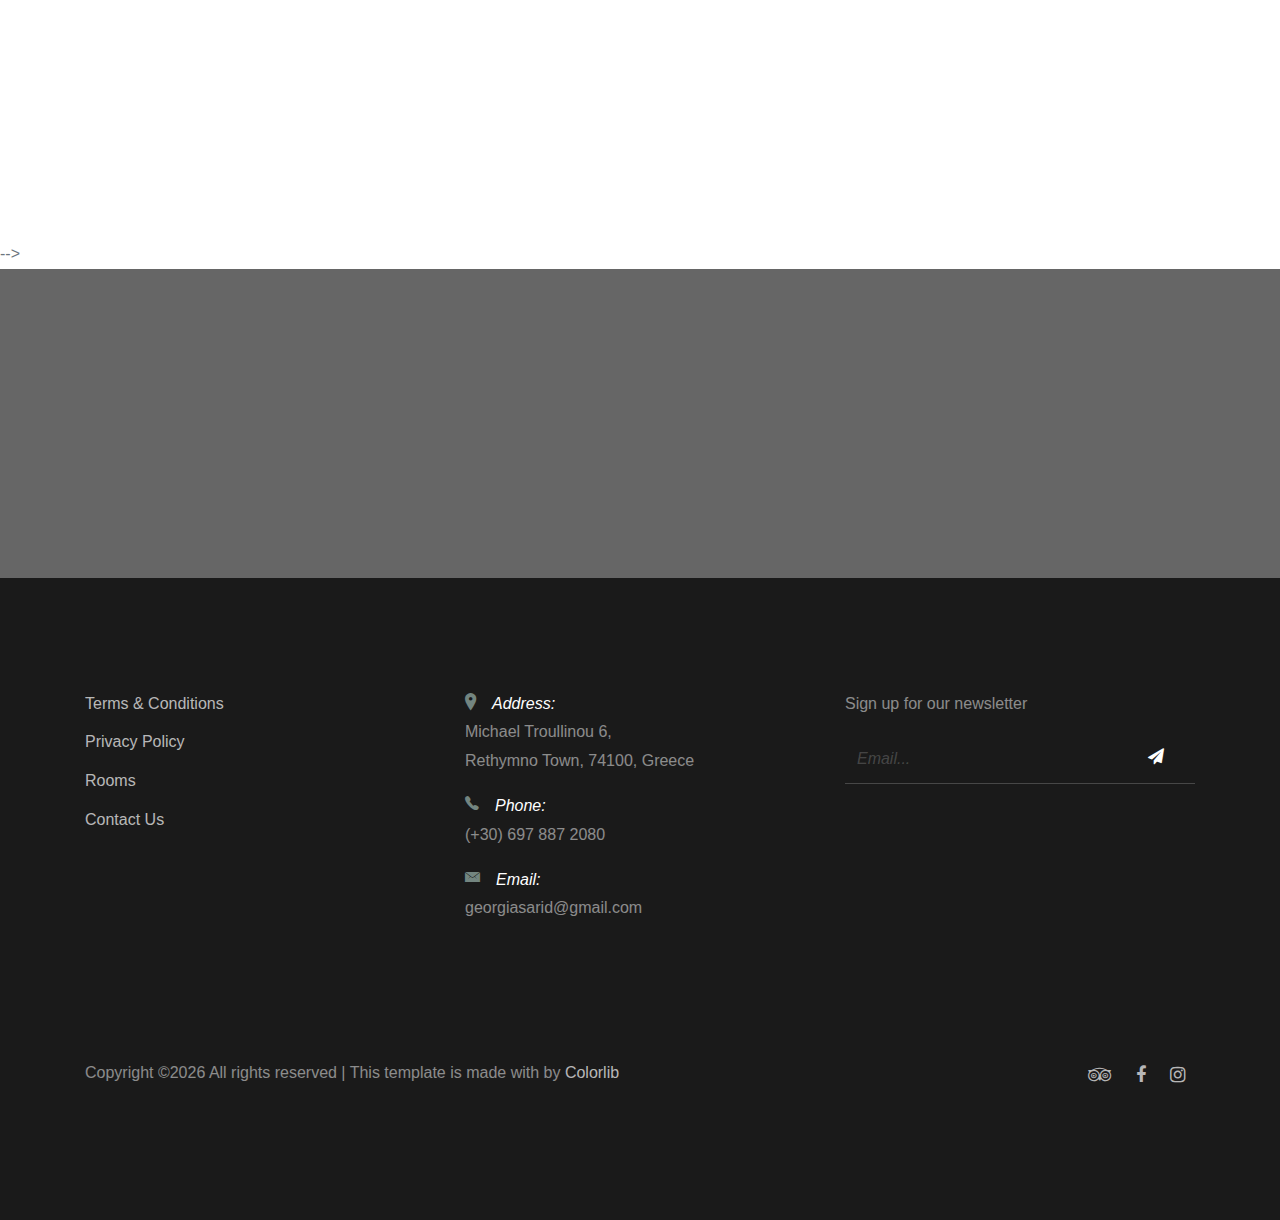
<file: reservation.html>
<!DOCTYPE HTML>
<html>
  <head>
    <meta charset="utf-8">
    <meta http-equiv="X-UA-Compatible" content="IE=edge">
    <title>Vivian Art Apartments</title>
    <meta name="viewport" content="width=device-width, initial-scale=1, shrink-to-fit=no">
    <meta name="description" content="" />
    <meta name="keywords" content="" />
    <meta name="author" content="" />
    <link rel="stylesheet" type="text/css" href="//fonts.googleapis.com/css?family=|Roboto+Sans:400,700|Playfair+Display:400,700">

    <link rel="stylesheet" href="css/bootstrap.min.css">
    <link rel="stylesheet" href="css/animate.css">
    <link rel="stylesheet" href="css/owl.carousel.min.css">
    <link rel="stylesheet" href="css/aos.css">
    <link rel="stylesheet" href="css/bootstrap-datepicker.css">
    <link rel="stylesheet" href="css/jquery.timepicker.css">
    <link rel="stylesheet" href="css/fancybox.min.css">
    
    <link rel="stylesheet" href="fonts/ionicons/css/ionicons.min.css">
    <link rel="stylesheet" href="fonts/fontawesome/css/font-awesome.min.css">

    <!-- Theme Style -->
    <link rel="stylesheet" href="css/style.css">
  </head>
  <body>
    
    <header class="site-header js-site-header">
      <div class="container-fluid">
        <div class="row align-items-center">
          <div class="col-6 col-lg-4 site-logo" data-aos="fade"><a href="index.html">Vivian Art Apartments</a></div>
          <div class="col-6 col-lg-8">


            <div class="site-menu-toggle js-site-menu-toggle"  data-aos="fade">
              <span></span>
              <span></span>
              <span></span>
            </div>
            <!-- END menu-toggle -->

            <div class="site-navbar js-site-navbar">
              <nav role="navigation">
                <div class="container">
                  <div class="row full-height align-items-center">
                    <div class="col-md-6 mx-auto">
                      <ul class="list-unstyled menu">
                        <li><a href="index.html">Home</a></li>
                        <li><a href="#">Rooms</a></li>
                        <!--<li><a href="about.html">About</a></li>
                        <li><a href="events.html">Events</a></li>-->
                        <li class="active"><a href="contact.html">Contact</a></li>
                        <li><a href="reservation.html">Reservation</a></li>
                      </ul>
                    </div>
                  </div>
                </div>
              </nav>
            </div>
          </div>
        </div>
      </div>
    </header>
    <!-- END head -->

    <section class="site-hero inner-page overlay" style="background-image: url(images/hero_4.jpg)" data-stellar-background-ratio="0.5">
      <div class="container">
        <div class="row site-hero-inner justify-content-center align-items-center">
          <div class="col-md-10 text-center" data-aos="fade">
            <h1 class="heading mb-3">Reservation Form</h1>
            <ul class="custom-breadcrumbs mb-4">
              <li><a href="index.html">Home</a></li>
              <li>&bullet;</li>
              <li>Reservation</li>
            </ul>
          </div>
        </div>
      </div>

      <a class="mouse smoothscroll" href="#next">
        <div class="mouse-icon">
          <span class="mouse-wheel"></span>
        </div>
      </a>
    </section>
    <!-- END section -->

    <section class="section contact-section" id="next">
      <div class="container">
        <div class="row">
          <div class="col-md-7" data-aos="fade-up" data-aos-delay="100">
            
            <form action="#" method="post" class="bg-white p-md-5 p-4 mb-5 border">
              <div class="row">
                <div class="col-md-6 form-group">
                  <label class="text-black font-weight-bold" for="name">Name</label>
                  <input type="text" id="name" class="form-control ">
                </div>
                <div class="col-md-6 form-group">
                  <label class="text-black font-weight-bold" for="phone">Phone</label>
                  <input type="text" id="phone" class="form-control ">
                </div>
              </div>
          
              <div class="row">
                <div class="col-md-12 form-group">
                  <label class="text-black font-weight-bold" for="email">Email</label>
                  <input type="email" id="email" class="form-control ">
                </div>
              </div>

              <div class="row">
                <div class="col-md-6 form-group">
                  <label class="text-black font-weight-bold" for="checkin_date">Date Check In</label>
                  <input type="text" id="checkin_date" class="form-control">
                </div>
                <div class="col-md-6 form-group">
                  <label class="text-black font-weight-bold" for="checkout_date">Date Check Out</label>
                  <input type="text" id="checkout_date" class="form-control">
                </div>
              </div>

              <div class="row">
                <div class="col-md-6 form-group">
                  <label for="adults" class="font-weight-bold text-black">Adults</label>
                  <div class="field-icon-wrap">
                    <div class="icon"><span class="ion-ios-arrow-down"></span></div>
                    <select name="" id="adults" class="form-control">
                      <option value="">1</option>
                      <option value="">2</option>
                      <option value="">3</option>
                      <option value="">4+</option>
                    </select>
                  </div>
                </div>
                <div class="col-md-6 form-group">
                  <label for="children" class="font-weight-bold text-black">Children</label>
                  <div class="field-icon-wrap">
                    <div class="icon"><span class="ion-ios-arrow-down"></span></div>
                    <select name="" id="children" class="form-control">
                      <option value="">1</option>
                      <option value="">2</option>
                      <option value="">3</option>
                      <option value="">4+</option>
                    </select>
                  </div>
                </div>
              </div>

              

              <div class="row mb-4">
                <div class="col-md-12 form-group">
                  <label class="text-black font-weight-bold" for="message">Notes</label>
                  <textarea name="message" id="message" class="form-control " cols="30" rows="8"></textarea>
                </div>
              </div>
              <div class="row">
                <div class="col-md-6 form-group">
                  <input type="submit" value="Reserve Now" class="btn btn-primary text-white py-3 px-5 font-weight-bold">
                </div>
              </div>
            </form>

          </div>
          <div class="col-md-5" data-aos="fade-up" data-aos-delay="200">
            <div class="row">
              <div class="col-md-10 ml-auto contact-info">
                <p><span class="d-block">Address:</span> <span> Michael Troullinou 6, Rethymno Town, 74100, Greece</span></p>
                <p><span class="d-block">Phone:</span> <span> (+30) 697 887 2080</span></p>
                <p><span class="d-block">Email:</span> <span> info@domain.com</span></p>
              </div>
            </div>
          </div>
        </div>
      </div>
    </section>-->

    <!--<section class="section testimonial-section bg-light">
      <div class="container">
        <div class="row justify-content-center text-center mb-5">
          <div class="col-md-7">
            <h2 class="heading" data-aos="fade-up">People Says</h2>
          </div>
        </div>
        <div class="row">
          <div class="js-carousel-2 owl-carousel mb-5" data-aos="fade-up" data-aos-delay="200">
            
            <div class="testimonial text-center slider-item">
              <div class="author-image mb-3">
                <img src="images/person_1.jpg" alt="Image placeholder" class="rounded-circle mx-auto">
              </div>
              <blockquote>

                <p>&ldquo;A small river named Duden flows by their place and supplies it with the necessary regelialia. It is a paradisematic country, in which roasted parts of sentences fly into your mouth.&rdquo;</p>
              </blockquote>
              <p><em>&mdash; Jean Smith</em></p>
            </div> 

            <div class="testimonial text-center slider-item">
              <div class="author-image mb-3">
                <img src="images/person_2.jpg" alt="Image placeholder" class="rounded-circle mx-auto">
              </div>
              <blockquote>
                <p>&ldquo;Even the all-powerful Pointing has no control about the blind texts it is an almost unorthographic life One day however a small line of blind text by the name of Lorem Ipsum decided to leave for the far World of Grammar.&rdquo;</p>
              </blockquote>
              <p><em>&mdash; John Doe</em></p>
            </div>

            <div class="testimonial text-center slider-item">
              <div class="author-image mb-3">
                <img src="images/person_3.jpg" alt="Image placeholder" class="rounded-circle mx-auto">
              </div>
              <blockquote>

                <p>&ldquo;When she reached the first hills of the Italic Mountains, she had a last view back on the skyline of her hometown Bookmarksgrove, the headline of Alphabet Village and the subline of her own road, the Line Lane.&rdquo;</p>
              </blockquote>
              <p><em>&mdash; John Doe</em></p>
            </div>


            <div class="testimonial text-center slider-item">
              <div class="author-image mb-3">
                <img src="images/person_1.jpg" alt="Image placeholder" class="rounded-circle mx-auto">
              </div>
              <blockquote>

                <p>&ldquo;A small river named Duden flows by their place and supplies it with the necessary regelialia. It is a paradisematic country, in which roasted parts of sentences fly into your mouth.&rdquo;</p>
              </blockquote>
              <p><em>&mdash; Jean Smith</em></p>
            </div> 

            <div class="testimonial text-center slider-item">
              <div class="author-image mb-3">
                <img src="images/person_2.jpg" alt="Image placeholder" class="rounded-circle mx-auto">
              </div>
              <blockquote>
                <p>&ldquo;Even the all-powerful Pointing has no control about the blind texts it is an almost unorthographic life One day however a small line of blind text by the name of Lorem Ipsum decided to leave for the far World of Grammar.&rdquo;</p>
              </blockquote>
              <p><em>&mdash; John Doe</em></p>
            </div>

            <div class="testimonial text-center slider-item">
              <div class="author-image mb-3">
                <img src="images/person_3.jpg" alt="Image placeholder" class="rounded-circle mx-auto">
              </div>
              <blockquote>

                <p>&ldquo;When she reached the first hills of the Italic Mountains, she had a last view back on the skyline of her hometown Bookmarksgrove, the headline of Alphabet Village and the subline of her own road, the Line Lane.&rdquo;</p>
              </blockquote>
              <p><em>&mdash; John Doe</em></p>
            </div>

          </div>
            <!-- END slider
        </div>

      </div>
    </section>-->

    
    
    <section class="section bg-image overlay" style="background-image: url('images/hero_4.jpg');">
        <div class="container" >
          <div class="row align-items-center">
            <div class="col-12 col-md-6 text-center mb-4 mb-md-0 text-md-left" data-aos="fade-up">
              <h2 class="text-white font-weight-bold">A Best Place To Stay. Reserve Now!</h2>
            </div>
            <div class="col-12 col-md-6 text-center text-md-right" data-aos="fade-up" data-aos-delay="200">
              <a href="reservation.html" class="btn btn-outline-white-primary py-3 text-white px-5">Reserve Now</a>
            </div>
          </div>
        </div>
      </section>

    <footer class="section footer-section">
      <div class="container">
        <div class="row mb-4">
          <div class="col-md-4 mb-5">
            <ul class="list-unstyled link">
              <!--<li><a href="#">About Us</a></li>-->
              <li><a href="#">Terms &amp; Conditions</a></li>
              <li><a href="#">Privacy Policy</a></li>
              <li><a href="#">Rooms</a></li>
              <li><a href="contact.html">Contact Us</a></li>
            </ul>
          </div>
          <div class="col-md-4 mb-5 pr-md-5 contact-info">
            <!-- <li>198 West 21th Street, <br> Suite 721 New York NY 10016</li> -->
            <p><span class="d-block"><span class="ion-ios-location h5 mr-3"></span>Address:</span> <span> Michael Troullinou 6, <br> Rethymno Town, 74100, Greece</span></p>
            <p><span class="d-block"><span class="ion-ios-telephone h5 mr-3"></span>Phone:</span> <span> (+30) 697 887 2080</span></p>
            <p><span class="d-block"><span class="ion-ios-email h5 mr-3"></span>Email:</span> <span> georgiasarid@gmail.com</span></p>
          </div>
          <div class="col-md-4 mb-5">
            <p>Sign up for our newsletter</p>
            <form action="#" class="footer-newsletter">
              <div class="form-group">
                <input type="email" class="form-control" placeholder="Email...">
                <button type="submit" class="btn"><span class="fa fa-paper-plane"></span></button>
              </div>
            </form>
          </div>
        </div>
        <div class="row pt-5">
          <p class="col-md-6 text-left">
            <!-- Link back to Colorlib can't be removed. Template is licensed under CC BY 3.0. -->
            Copyright &copy;<script>document.write(new Date().getFullYear());</script> All rights reserved | This template is made with <i class="icon-heart-o" aria-hidden="true"></i> by <a href="https://colorlib.com" target="_blank" >Colorlib</a>
            <!-- Link back to Colorlib can't be removed. Template is licensed under CC BY 3.0. -->
          </p>
            
          <p class="col-md-6 text-right social">
            <a href="https://www.tripadvisor.com/Hotel_Review-g189421-d23651801-Reviews-Vivian_Apartments-Rethymnon_Rethymnon_Prefecture_Crete.html"><span class="fa fa-tripadvisor"></span></a>
            <a href="https://www.facebook.com/vivianapartmentsrethymno/"><span class="fa fa-facebook"></span></a>
            <a href="https://www.instagram.com/vivian_apartments_rethymno/?hl=en"><span class="fa fa-instagram"></span></a>
            <!--<a href="#"><span class="fa fa-linkedin"></span></a>
            <a href="#"><span class="fa fa-vimeo"></span></a>-->
          </p>
        </div>
      </div>
    </footer>
    
    <script src="js/jquery-3.3.1.min.js"></script>
    <script src="js/jquery-migrate-3.0.1.min.js"></script>
    <script src="js/popper.min.js"></script>
    <script src="js/bootstrap.min.js"></script>
    <script src="js/owl.carousel.min.js"></script>
    <script src="js/jquery.stellar.min.js"></script>
    <script src="js/jquery.fancybox.min.js"></script>
    
    
    <script src="js/aos.js"></script>
    
    <script src="js/bootstrap-datepicker.js"></script> 
    <script src="js/jquery.timepicker.min.js"></script> 

    

    <script src="js/main.js"></script>
  </body>
</html>
</file>
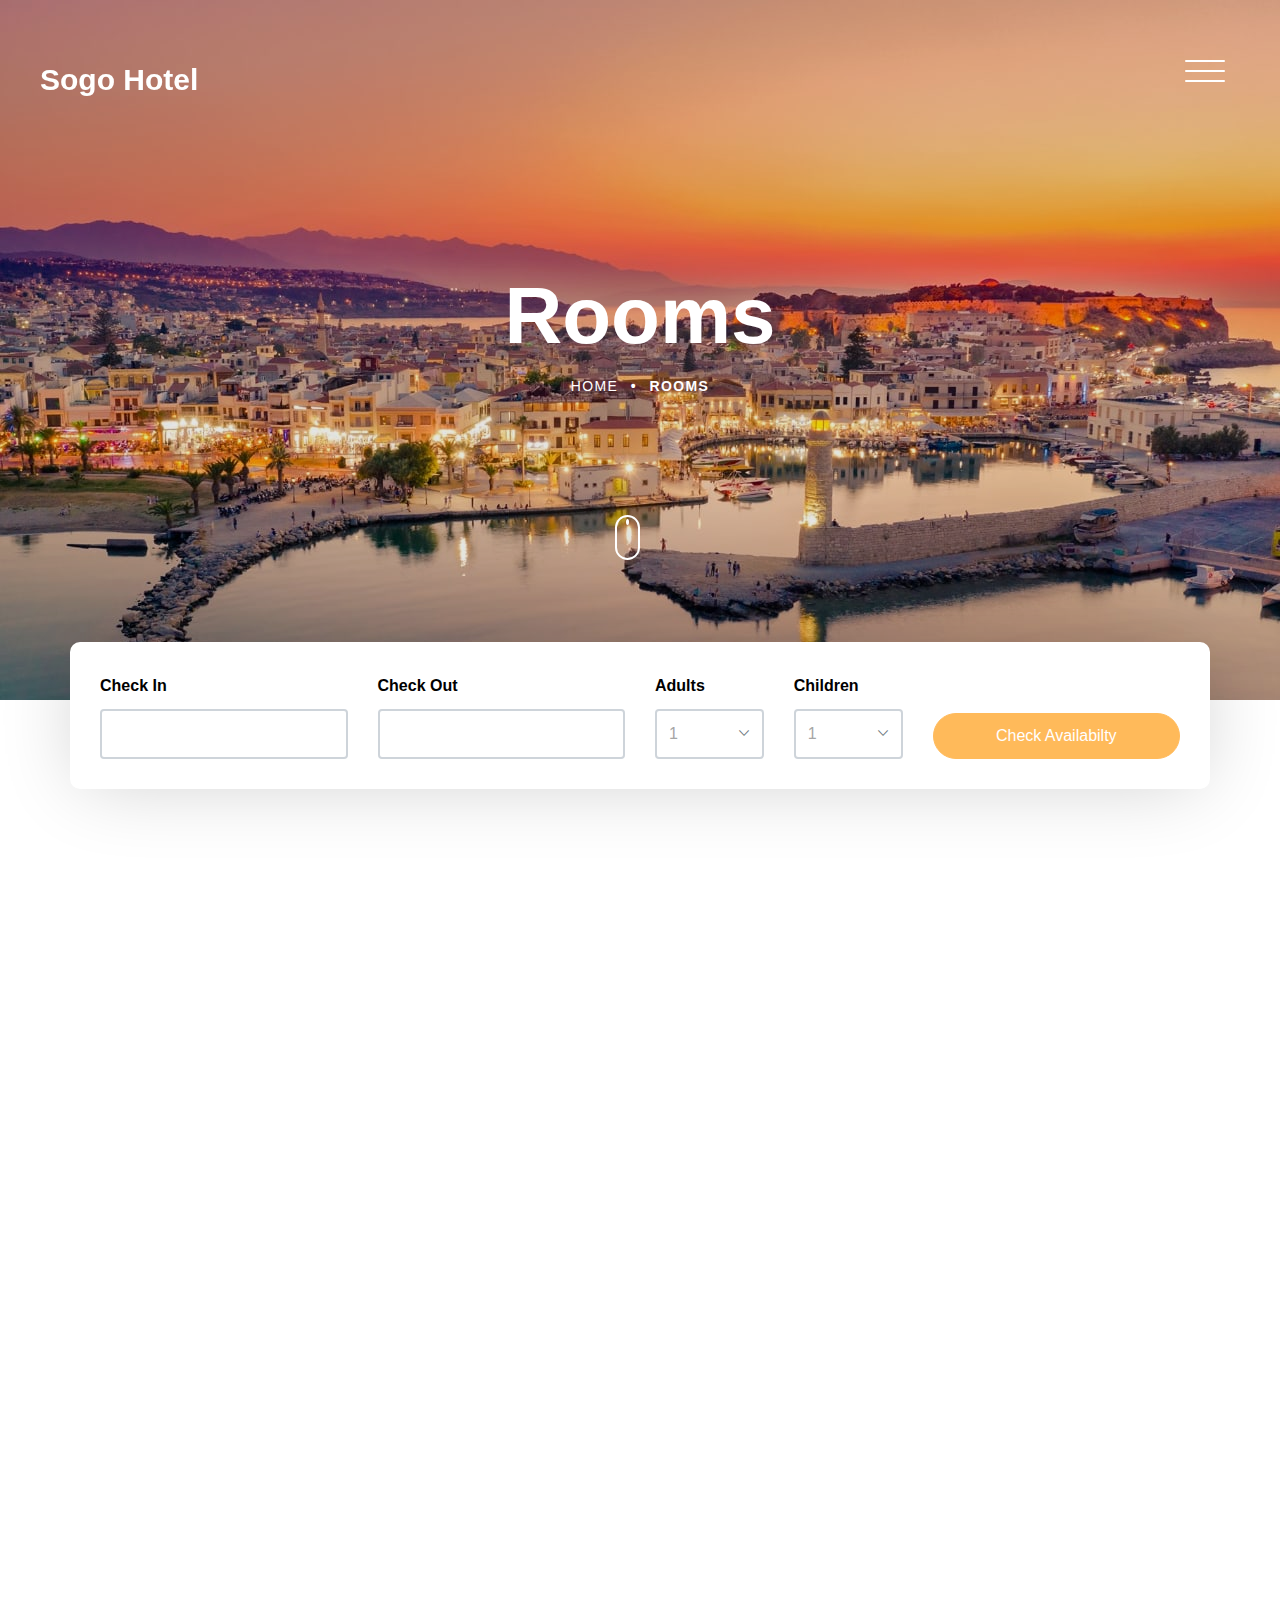
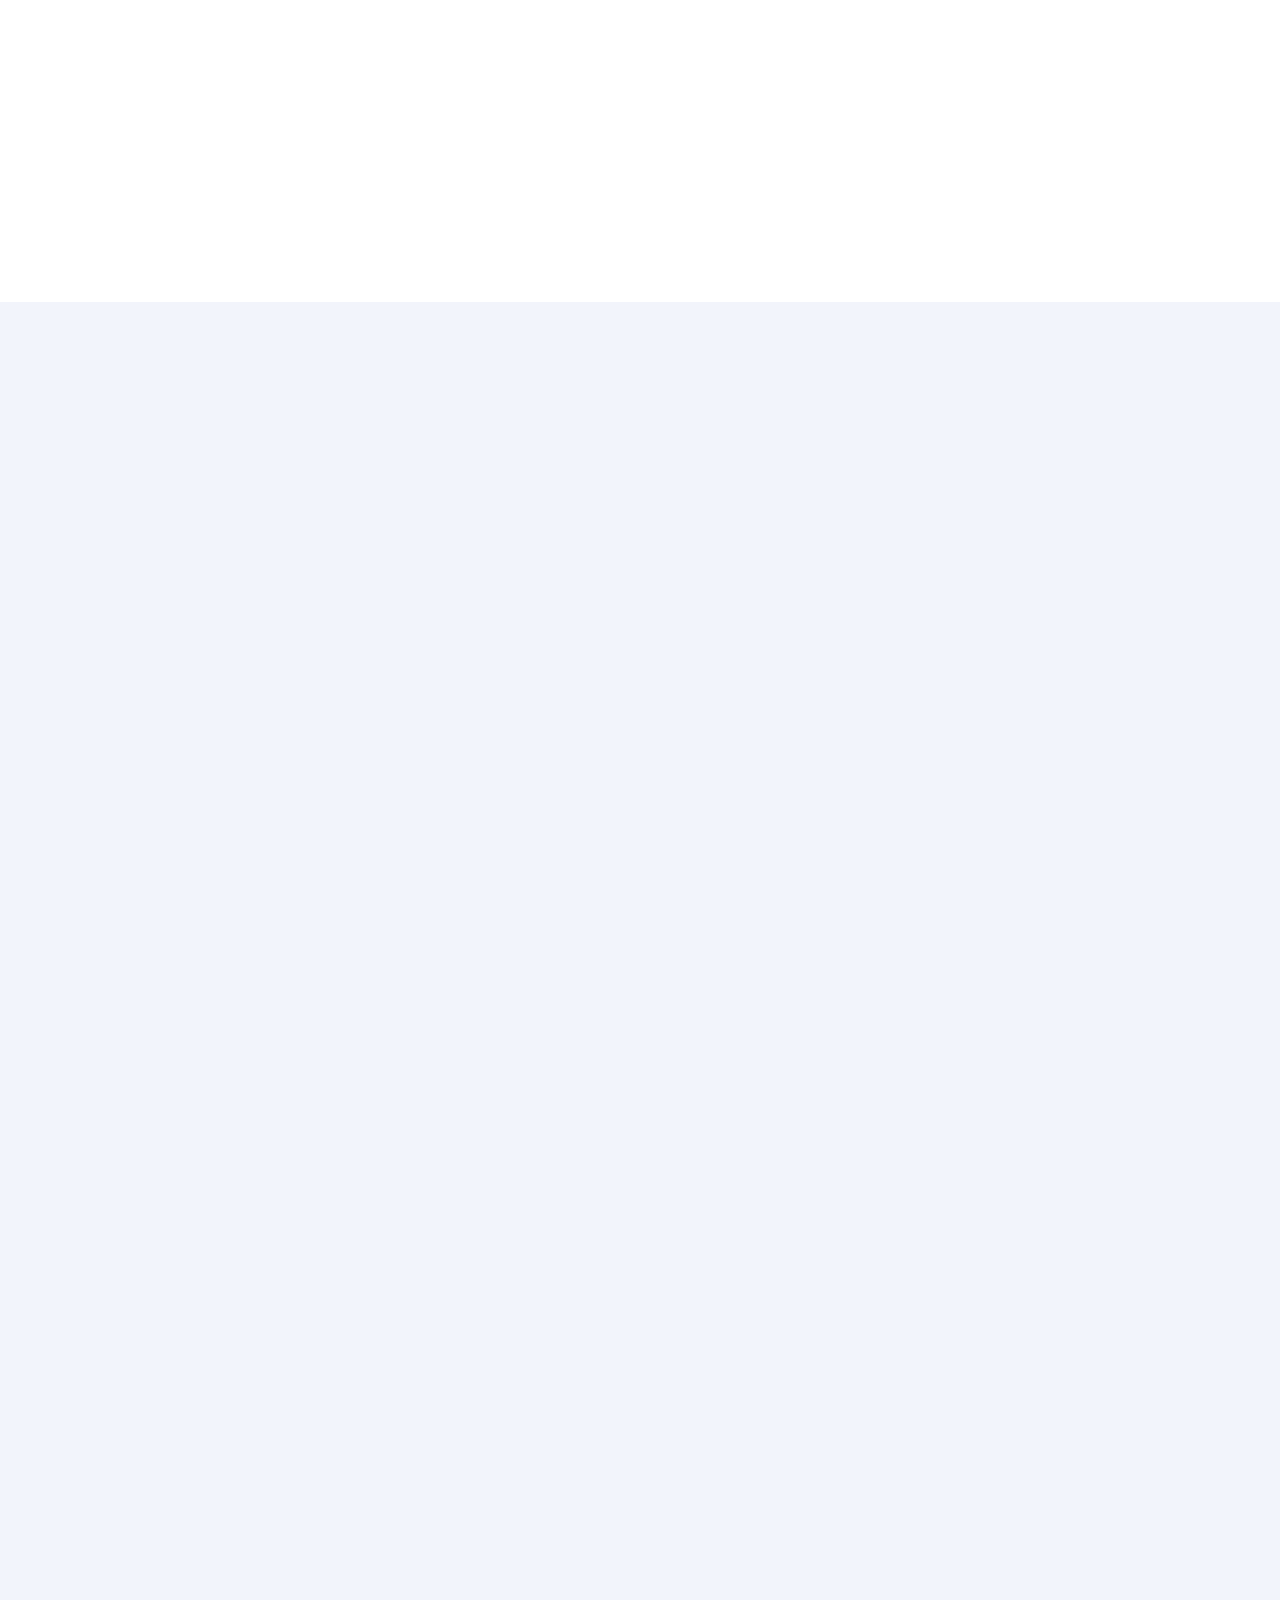
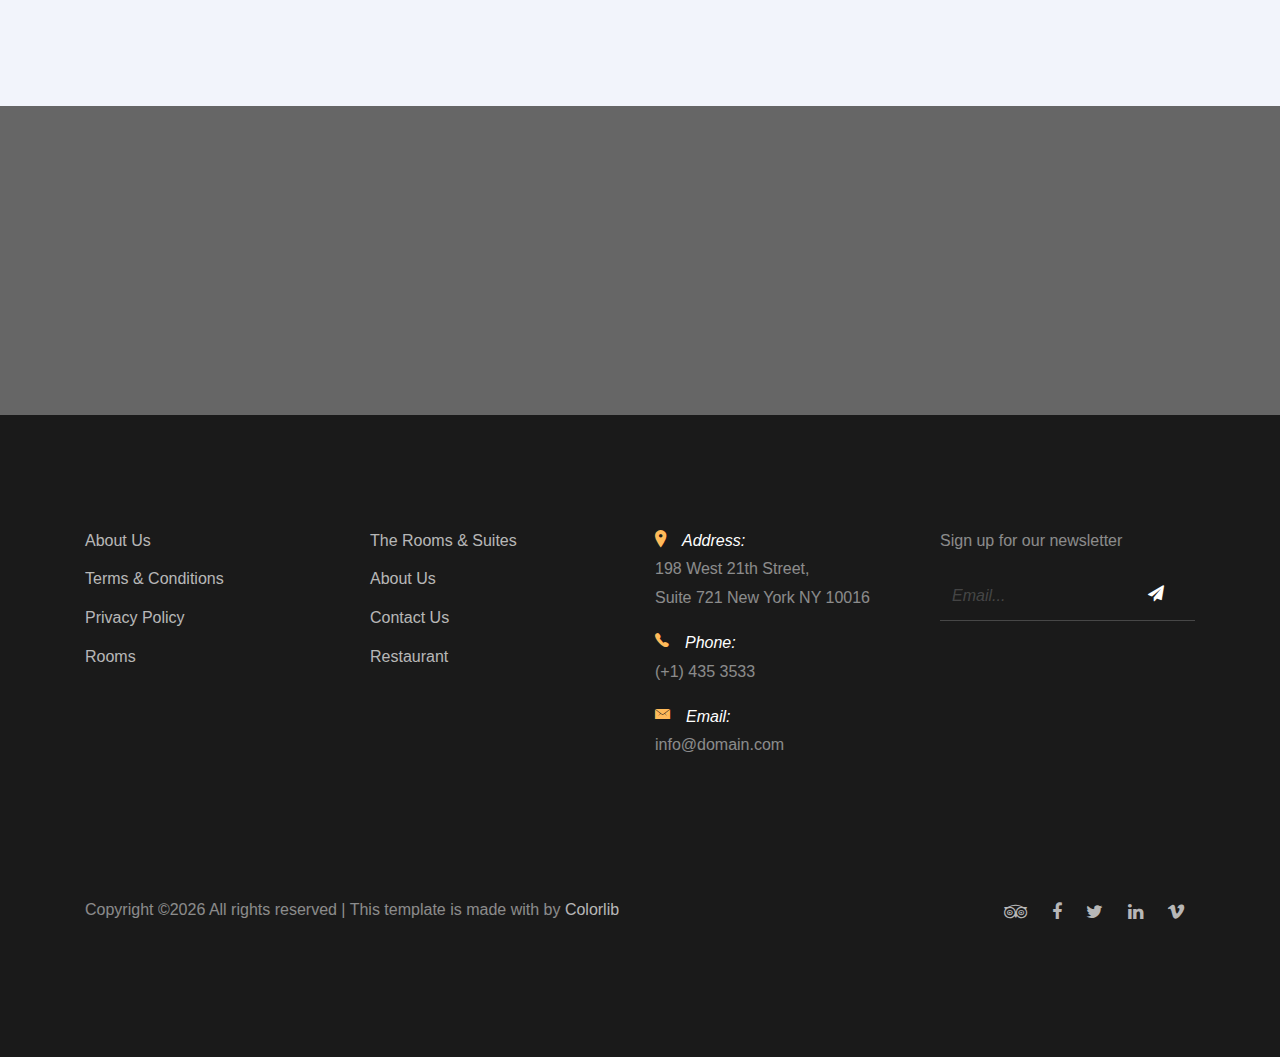
<file: rooms.html>
<!DOCTYPE HTML>
<html>
  <head>
    <meta charset="utf-8">
    <meta http-equiv="X-UA-Compatible" content="IE=edge">
    <title>Sogo Hotel by Colorlib.com</title>
    <meta name="viewport" content="width=device-width, initial-scale=1, shrink-to-fit=no">
    <meta name="description" content="" />
    <meta name="keywords" content="" />
    <meta name="author" content="" />
    <link rel="stylesheet" type="text/css" href="//fonts.googleapis.com/css?family=|Roboto+Sans:400,700|Playfair+Display:400,700">

    <link rel="stylesheet" href="css/bootstrap.min.css">
    <link rel="stylesheet" href="css/animate.css">
    <link rel="stylesheet" href="css/owl.carousel.min.css">
    <link rel="stylesheet" href="css/aos.css">
    <link rel="stylesheet" href="css/bootstrap-datepicker.css">
    <link rel="stylesheet" href="css/jquery.timepicker.css">
    <link rel="stylesheet" href="css/fancybox.min.css">
    
    <link rel="stylesheet" href="fonts/ionicons/css/ionicons.min.css">
    <link rel="stylesheet" href="fonts/fontawesome/css/font-awesome.min.css">

    <!-- Theme Style -->
    <link rel="stylesheet" href="css/style.css">
  </head>
  <body>
    
    <header class="site-header js-site-header">
      <div class="container-fluid">
        <div class="row align-items-center">
          <div class="col-6 col-lg-4 site-logo" data-aos="fade"><a href="index.html">Sogo Hotel</a></div>
          <div class="col-6 col-lg-8">


            <div class="site-menu-toggle js-site-menu-toggle"  data-aos="fade">
              <span></span>
              <span></span>
              <span></span>
            </div>
            <!-- END menu-toggle -->

            <div class="site-navbar js-site-navbar">
              <nav role="navigation">
                <div class="container">
                  <div class="row full-height align-items-center">
                    <div class="col-md-6 mx-auto">
                      <ul class="list-unstyled menu">
                        <li><a href="index.html">Home</a></li>
                        <li class="active"><a href="rooms.html">Rooms</a></li>
                        <li><a href="about.html">About</a></li>
                        <li><a href="events.html">Events</a></li>
                        <li><a href="contact.html">Contact</a></li>
                        <li><a href="reservation.html">Reservation</a></li>
                      </ul>
                    </div>
                  </div>
                </div>
              </nav>
            </div>
          </div>
        </div>
      </div>
    </header>
    <!-- END head -->

    <section class="site-hero inner-page overlay" style="background-image: url(images/hero_4.jpg)" data-stellar-background-ratio="0.5">
      <div class="container">
        <div class="row site-hero-inner justify-content-center align-items-center">
          <div class="col-md-10 text-center" data-aos="fade">
            <h1 class="heading mb-3">Rooms</h1>
            <ul class="custom-breadcrumbs mb-4">
              <li><a href="index.html">Home</a></li>
              <li>&bullet;</li>
              <li>Rooms</li>
            </ul>
          </div>
        </div>
      </div>

      <a class="mouse smoothscroll" href="#next">
        <div class="mouse-icon">
          <span class="mouse-wheel"></span>
        </div>
      </a>
    </section>
    <!-- END section -->

    <section class="section pb-4">
      <div class="container">
       
        <div class="row check-availabilty" id="next">
          <div class="block-32" data-aos="fade-up" data-aos-offset="-200">

            <form action="#">
              <div class="row">
                <div class="col-md-6 mb-3 mb-lg-0 col-lg-3">
                  <label for="checkin_date" class="font-weight-bold text-black">Check In</label>
                  <div class="field-icon-wrap">
                    <div class="icon"><span class="icon-calendar"></span></div>
                    <input type="text" id="checkin_date" class="form-control">
                  </div>
                </div>
                <div class="col-md-6 mb-3 mb-lg-0 col-lg-3">
                  <label for="checkout_date" class="font-weight-bold text-black">Check Out</label>
                  <div class="field-icon-wrap">
                    <div class="icon"><span class="icon-calendar"></span></div>
                    <input type="text" id="checkout_date" class="form-control">
                  </div>
                </div>
                <div class="col-md-6 mb-3 mb-md-0 col-lg-3">
                  <div class="row">
                    <div class="col-md-6 mb-3 mb-md-0">
                      <label for="adults" class="font-weight-bold text-black">Adults</label>
                      <div class="field-icon-wrap">
                        <div class="icon"><span class="ion-ios-arrow-down"></span></div>
                        <select name="" id="adults" class="form-control">
                          <option value="">1</option>
                          <option value="">2</option>
                          <option value="">3</option>
                          <option value="">4+</option>
                        </select>
                      </div>
                    </div>
                    <div class="col-md-6 mb-3 mb-md-0">
                      <label for="children" class="font-weight-bold text-black">Children</label>
                      <div class="field-icon-wrap">
                        <div class="icon"><span class="ion-ios-arrow-down"></span></div>
                        <select name="" id="children" class="form-control">
                          <option value="">1</option>
                          <option value="">2</option>
                          <option value="">3</option>
                          <option value="">4+</option>
                        </select>
                      </div>
                    </div>
                  </div>
                </div>
                <div class="col-md-6 col-lg-3 align-self-end">
                  <button class="btn btn-primary btn-block text-white" onclick="checkAvailability(checkin_date.value, checkout_date.value)">Check Availabilty</button>
                </div>
              </div>
            </form>
          </div>


        </div>
      </div>
    </section>

    
    <section class="section">
      <div class="container">
        
        <div class="row">
          <div class="col-md-6 col-lg-4 mb-5" data-aos="fade-up">
            <a href="#" class="room">
              <figure class="img-wrap">
                <img src="images/img_1.jpg" alt="Free website template" class="img-fluid mb-3">
              </figure>
              <div class="p-3 text-center room-info">
                <h2>Single Room</h2>
                <span class="text-uppercase letter-spacing-1">90$ / per night</span>
              </div>
            </a>
          </div>

          <div class="col-md-6 col-lg-4 mb-5" data-aos="fade-up">
            <a href="#" class="room">
              <figure class="img-wrap">
                <img src="images/img_2.jpg" alt="Free website template" class="img-fluid mb-3">
              </figure>
              <div class="p-3 text-center room-info">
                <h2>Family Room</h2>
                <span class="text-uppercase letter-spacing-1">120$ / per night</span>
              </div>
            </a>
          </div>

          <div class="col-md-6 col-lg-4 mb-5" data-aos="fade-up">
            <a href="#" class="room">
              <figure class="img-wrap">
                <img src="images/img_3.jpg" alt="Free website template" class="img-fluid mb-3">
              </figure>
              <div class="p-3 text-center room-info">
                <h2>Presidential Room</h2>
                <span class="text-uppercase letter-spacing-1">250$ / per night</span>
              </div>
            </a>
          </div>

          <div class="col-md-6 col-lg-4 mb-5" data-aos="fade-up">
            <a href="#" class="room">
              <figure class="img-wrap">
                <img src="images/img_1.jpg" alt="Free website template" class="img-fluid mb-3">
              </figure>
              <div class="p-3 text-center room-info">
                <h2>Single Room</h2>
                <span class="text-uppercase letter-spacing-1">90$ / per night</span>
              </div>
            </a>
          </div>

          <div class="col-md-6 col-lg-4 mb-5" data-aos="fade-up">
            <a href="#" class="room">
              <figure class="img-wrap">
                <img src="images/img_2.jpg" alt="Free website template" class="img-fluid mb-3">
              </figure>
              <div class="p-3 text-center room-info">
                <h2>Family Room</h2>
                <span class="text-uppercase letter-spacing-1">120$ / per night</span>
              </div>
            </a>
          </div>

          <div class="col-md-6 col-lg-4 mb-5" data-aos="fade-up">
            <a href="#" class="room">
              <figure class="img-wrap">
                <img src="images/img_3.jpg" alt="Free website template" class="img-fluid mb-3">
              </figure>
              <div class="p-3 text-center room-info">
                <h2>Presidential Room</h2>
                <span class="text-uppercase letter-spacing-1">250$ / per night</span>
              </div>
            </a>
          </div>

        </div>
      </div>
    </section>
    
    <section class="section bg-light">

      <div class="container">
        <div class="row justify-content-center text-center mb-5">
          <div class="col-md-7">
            <h2 class="heading" data-aos="fade">Great Offers</h2>
            <p data-aos="fade">Far far away, behind the word mountains, far from the countries Vokalia and Consonantia, there live the blind texts. Separated they live in Bookmarksgrove right at the coast of the Semantics, a large language ocean.</p>
          </div>
        </div>
      
        <div class="site-block-half d-block d-lg-flex bg-white" data-aos="fade" data-aos-delay="100">
          <a href="#" class="image d-block bg-image-2" style="background-image: url('images/img_1.jpg');"></a>
          <div class="text">
            <span class="d-block mb-4"><span class="display-4 text-primary">$199</span> <span class="text-uppercase letter-spacing-2">/ per night</span> </span>
            <h2 class="mb-4">Family Room</h2>
            <p>Far far away, behind the word mountains, far from the countries Vokalia and Consonantia, there live the blind texts. Separated they live in Bookmarksgrove right at the coast of the Semantics, a large language ocean.</p>
            <p><a href="#" class="btn btn-primary text-white">Book Now</a></p>
          </div>
        </div>
        <div class="site-block-half d-block d-lg-flex bg-white" data-aos="fade" data-aos-delay="200">
          <a href="#" class="image d-block bg-image-2 order-2" style="background-image: url('images/img_2.jpg');"></a>
          <div class="text order-1">
            <span class="d-block mb-4"><span class="display-4 text-primary">$299</span> <span class="text-uppercase letter-spacing-2">/ per night</span> </span>
            <h2 class="mb-4">Presidential Room</h2>
            <p>Far far away, behind the word mountains, far from the countries Vokalia and Consonantia, there live the blind texts. Separated they live in Bookmarksgrove right at the coast of the Semantics, a large language ocean.</p>
            <p><a href="#" class="btn btn-primary text-white">Book Now</a></p>
          </div>
        </div>

      </div>
    </section>

    <section class="section bg-image overlay" style="background-image: url('images/hero_4.jpg');">
      <div class="container" >
        <div class="row align-items-center">
          <div class="col-12 col-md-6 text-center mb-4 mb-md-0 text-md-left" data-aos="fade-up">
            <h2 class="text-white font-weight-bold">A Best Place To Stay. Reserve Now!</h2>
          </div>
          <div class="col-12 col-md-6 text-center text-md-right" data-aos="fade-up" data-aos-delay="200">
            <a href="reservation.html" class="btn btn-outline-white-primary py-3 text-white px-5">Reserve Now</a>
          </div>
        </div>
      </div>
    </section>
    
    <footer class="section footer-section">
      <div class="container">
        <div class="row mb-4">
          <div class="col-md-3 mb-5">
            <ul class="list-unstyled link">
              <li><a href="#">About Us</a></li>
              <li><a href="#">Terms &amp; Conditions</a></li>
              <li><a href="#">Privacy Policy</a></li>
             <li><a href="#">Rooms</a></li>
            </ul>
          </div>
          <div class="col-md-3 mb-5">
            <ul class="list-unstyled link">
              <li><a href="#">The Rooms &amp; Suites</a></li>
              <li><a href="#">About Us</a></li>
              <li><a href="#">Contact Us</a></li>
              <li><a href="#">Restaurant</a></li>
            </ul>
          </div>
          <div class="col-md-3 mb-5 pr-md-5 contact-info">
            <!-- <li>198 West 21th Street, <br> Suite 721 New York NY 10016</li> -->
            <p><span class="d-block"><span class="ion-ios-location h5 mr-3 text-primary"></span>Address:</span> <span> 198 West 21th Street, <br> Suite 721 New York NY 10016</span></p>
            <p><span class="d-block"><span class="ion-ios-telephone h5 mr-3 text-primary"></span>Phone:</span> <span> (+1) 435 3533</span></p>
            <p><span class="d-block"><span class="ion-ios-email h5 mr-3 text-primary"></span>Email:</span> <span> info@domain.com</span></p>
          </div>
          <div class="col-md-3 mb-5">
            <p>Sign up for our newsletter</p>
            <form action="#" class="footer-newsletter">
              <div class="form-group">
                <input type="email" class="form-control" placeholder="Email...">
                <button type="submit" class="btn"><span class="fa fa-paper-plane"></span></button>
              </div>
            </form>
          </div>
        </div>
        <div class="row pt-5">
          <p class="col-md-6 text-left">
            <!-- Link back to Colorlib can't be removed. Template is licensed under CC BY 3.0. -->
            Copyright &copy;<script>document.write(new Date().getFullYear());</script> All rights reserved | This template is made with <i class="icon-heart-o" aria-hidden="true"></i> by <a href="https://colorlib.com" target="_blank" >Colorlib</a>
            <!-- Link back to Colorlib can't be removed. Template is licensed under CC BY 3.0. -->
          </p>
            
          <p class="col-md-6 text-right social">
            <a href="#"><span class="fa fa-tripadvisor"></span></a>
            <a href="#"><span class="fa fa-facebook"></span></a>
            <a href="#"><span class="fa fa-twitter"></span></a>
            <a href="#"><span class="fa fa-linkedin"></span></a>
            <a href="#"><span class="fa fa-vimeo"></span></a>
          </p>
        </div>
      </div>
    </footer>
    
    <script src="js/jquery-3.3.1.min.js"></script>
    <script src="js/jquery-migrate-3.0.1.min.js"></script>
    <script src="js/popper.min.js"></script>
    <script src="js/bootstrap.min.js"></script>
    <script src="js/owl.carousel.min.js"></script>
    <script src="js/jquery.stellar.min.js"></script>
    <script src="js/jquery.fancybox.min.js"></script>
    
    
    <script src="js/aos.js"></script>
    
    <script src="js/bootstrap-datepicker.js"></script> 
    <script src="js/jquery.timepicker.min.js"></script> 

    

    <script src="js/main.js"></script>
  </body>
</html>
</file>
<file: css/style.css>
body {
  background: #fff;
  font-family: 'Montserrat', sans-serif;
  font-weight: 200;
  font-size: 16px;
  line-height: 1.8;
  color: #6c757d;
  position: relative; }

::-moz-selection {
  color: #fff;
  background: #1275D1; }

::selection {
  color: #fff;
  background: #1275D1; }

a {
  -webkit-transition: .3s all ease;
  -o-transition: .3s all ease;
  transition: .3s all ease;
  text-decoration: none; }
  a:hover {
    text-decoration: none; }

h1, h2, h3, h4, h5 {
  color: #000;
  font-family: 'Montserrat', sans-serif; }

.font-family-serif {
  font-family: 'Montserrat', sans-serif; }

.font-family-sans-serif {
  font-family: 'Montserrat', sans-serif; }

.bg-light {
  background: #f2f4fb !important; }

.container-fluid {
  max-width: 1600px; }

.btn {
  padding-left: 30px;
  padding-right: 30px;
  padding-top: 10px;
  padding-bottom: 10px;
  border-radius: 50px;
  }
  .btn.btn-outline-white {
    border: 2px solid #fff; }
    .btn.btn-outline-white:hover {
      border: 2px solid transparent;
      background: #000;
      color: #fff; }
  .btn.btn-outline-white-primary {
    border: 2px solid #fff; }
    .btn.btn-outline-white-primary:hover {
      border: 2px solid transparent;
      background: #1275D1;
      color: #fff; }
  .btn.uppercase {
    text-transform: uppercase;
    font-size: 14px;
    letter-spacing: .2em; }
    
.btn-reservation{
    background: skyblue;
    border: 2px solid #fff;}
      .btn-reservation:hover {
      border: 2px solid transparent;
      background: #1275D1;
      color: #fff; }  

.btn, .form-control {
  outline: none;
  -webkit-box-shadow: none !important;
  box-shadow: none !important; }
  .btn:focus, .btn:active, .form-control:focus, .form-control:active {
    outline: none; }

.form-control {
  -webkit-box-shadow: none !important;
  box-shadow: none !important;
  height: 50px;
  border-width: 2px; }
  .form-control:active, .form-control:focus {
    border-color: #1275D1; }

textarea.form-control {
  height: inherit; }

.site-header {
  position: fixed;
  top: 0;
  width: 100%;
  padding: 60px 0;
  z-index: 2;
  -webkit-transition: .3s all ease-in-out;
  -o-transition: .3s all ease-in-out;
  transition: .3s all ease-in-out; }
  .site-header.scrolled {
    padding: 20px 0;
    background: #fff;
    -webkit-box-shadow: 0 5px 20px -5px rgba(0, 0, 0, 0.1);
    box-shadow: 0 5px 20px -5px rgba(0, 0, 0, 0.1); }
    .site-header.scrolled .site-menu-toggle {
      top: 10px;
      position: relative; }
      .site-header.scrolled .site-menu-toggle span {
        background: #000; }
    .site-header.scrolled .site-logo {
      position: relative;
      z-index: 100; }
      .site-header.scrolled .site-logo a {
        color: #000; }

.menu-open {
  position: relative; }
  .menu-open .site-header {
    position: fixed; }
  .menu-open .site-logo {
    position: relative;
    z-index: 100; }
    .menu-open .site-logo a {
      color: #000; }
  .menu-open .site-navbar {
    border: 10px solid #f8f9fa; }

.site-logo {
  padding-left: 40px; }
  .site-logo a {
    font-size: 30px;
    color: #fff;
    font-weight: bold;
    line-height: 1;
    font-family: 'Montserrat', sans-serif; }
    @media (max-width: 991.98px) {
      .site-logo a {
        font-size: 27px; } }

.site-navbar {
  position: fixed;
  display: none;
  top: 0;
  left: 0;
  right: 0;
  bottom: 0;
  z-index: 99;
  border: 20px solid transparent;
  background: #fff;
  min-height: 300px;
  overflow-y: scroll; }
  .site-navbar nav {
    text-align: left; }
    .site-navbar nav .menu {
      font-family: 'Montserrat', sans-serif; }
      .site-navbar nav .menu li a {
        color: #000;
        font-size: 40px;
        padding: 5px 10px;
        position: relative; }
        .site-navbar nav .menu li a:hover:before {
          width: 100%; }
      .site-navbar nav .menu li.active a {
        color: #1275D1; }
        .site-navbar nav .menu li.active a:before {
          width: 100%; }
  .site-navbar .extra-info a {
    color: #000; }
  .site-navbar .extra-info ul li a {
    color: #000; }
  .site-navbar .extra-info h3 {
    font-family: 'Montserrat', sans-serif;
    text-transform: uppercase;
    font-size: 13px;
    letter-spacing: .2em;
    color: #adb5bd;
    margin-bottom: 30px; }
  .site-navbar .extra-info p {
    color: #212529; }

.full-height {
  height: 100vh;
  min-height: 700px; }

.site-hero {
  background-size: cover;
  height: 100vh;
  min-height: 700px;
  width: 100%;
  position: relative; }
  .site-hero .heading {
    font-family: 'Montserrat', sans-serif;
    font-weight: bold; }
  .site-hero .scroll-down {
    position: absolute;
    bottom: 20px;
    left: 50%;
    -webkit-transform: translateX(-50%);
    -ms-transform: translateX(-50%);
    transform: translateX(-50%);
    color: #fff; }
  .site-hero.overlay:before {
    background: rgba(0, 0, 0, 0.1);
    content: "";
    position: absolute;
    height: 100vh;
    min-height: 700px;
    top: 0;
    left: 0;
    bottom: 0;
    right: 0; }
  .site-hero.inner-page {
    height: 50vh;
    min-height: 700px; }
    .site-hero.inner-page.overlay:before {
      height: 50vh;
      min-height: 700px; }

.site-hero-inner {
  height: 100vh;
  min-height: 700px; }
  .site-hero-inner .heading {
    font-size: 80px;
    font-family: 'Montserrat', sans-serif;
    color: #fff;
    line-height: 1;
    font-weight: bold; }
    @media (max-width: 991.98px) {
      .site-hero-inner .heading {
        font-size: 40px; } }
  .site-hero-inner .sub-heading {
    font-size: 30px;
    font-weight: 200;
    color: #fff;
    line-height: 1.5; }
    @media (max-width: 991.98px) {
      .site-hero-inner .sub-heading {
        font-size: 18px; } }

.inner-page .site-hero-inner {
  height: 50vh;
  min-height: 700px; }

.page-inside .site-hero-inner, .page-inside {
  height: 70vh;
  min-height: 500px; }

.page-inside.overlay:before {
  height: 70vh;
  min-height: 500px; }

.menu-open .site-menu-toggle span {
  background: #000; }

.site-menu-toggle {
  top: 0;
  float: right;
  width: 40px;
  height: 45px;
  position: relative;
  margin: 0px auto;
  z-index: 200;
  -webkit-transform: rotate(0deg);
  -moz-transform: rotate(0deg);
  -o-transform: rotate(0deg);
  -ms-transform: rotate(0deg);
  transform: rotate(0deg);
  -webkit-transition: .5s ease-in-out;
  -moz-transition: .5s ease-in-out;
  -o-transition: .5s ease-in-out;
  transition: .5s ease-in-out;
  cursor: pointer;
  margin-right: 40px; }
  .site-menu-toggle span {
    display: block;
    position: absolute;
    height: 2px;
    width: 100%;
    background: #fff;
    border-radius: 9px;
    opacity: 1;
    left: 0;
    -webkit-transform: rotate(0deg);
    -moz-transform: rotate(0deg);
    -o-transform: rotate(0deg);
    -ms-transform: rotate(0deg);
    transform: rotate(0deg);
    -webkit-transition: .25s ease-in-out;
    -moz-transition: .25s ease-in-out;
    -o-transition: .25s ease-in-out;
    transition: .25s ease-in-out; }
  .site-menu-toggle span:nth-child(1) {
    top: 0px; }
  .site-menu-toggle span:nth-child(2) {
    top: 10px; }
  .site-menu-toggle span:nth-child(3) {
    top: 20px; }
  .site-menu-toggle.open span:nth-child(1) {
    top: 13px;
    -webkit-transform: rotate(135deg);
    -moz-transform: rotate(135deg);
    -o-transform: rotate(135deg);
    -ms-transform: rotate(135deg);
    transform: rotate(135deg); }
  .site-menu-toggle.open span:nth-child(2) {
    opacity: 0;
    left: -60px; }
  .site-menu-toggle.open span:nth-child(3) {
    top: 13px;
    -webkit-transform: rotate(-135deg);
    -moz-transform: rotate(-135deg);
    -o-transform: rotate(-135deg);
    -ms-transform: rotate(-135deg);
    transform: rotate(-135deg); }

.reserve-section {
  padding: 20em 0; }
  @media (max-width: 991.98px) {
    .reserve-section {
      padding: 15em 0; } }

.section {
  padding: 7em 0; }
  @media (max-width: 991.98px) {
    .section {
      padding: 3em 0; } }

@media (max-width: 991.98px) {
  .lead {
    font-size: 16px; } }

.visit-section .heading {
  font-size: 15px;
  text-transform: uppercase;
  font-family: 'Montserrat', sans-serif;
  color: #b3b3b3;
  letter-spacing: .2em;
  margin-bottom: 30px; }

.visit-section .visit a {
  color: #000; }
  .visit-section .visit a:hover {
    color: #1275D1; }

.visit-section .visit img {
  -webkit-box-shadow: 0 2px 3px 0 rgba(0, 0, 0, 0.2);
  box-shadow: 0 2px 3px 0 rgba(0, 0, 0, 0.2);
  margin-bottom: 15px; }

.visit-section .visit h3 {
  font-size: 20px;
  margin-bottom: 0; }

.visit-section .reviews-star span {
  font-size: 18px;
  color: #1275D1; }

.visit-section .reviews-count {
  color: #adb5bd;
  font-style: italic; }

.heading-serif, .heading, .testimonial-section .heading, .slider-section .heading, .blog-post-entry .heading {
  font-size: 60px;
  font-family: 'Montserrat', sans-serif;
  font-weight: 700; }
  @media (max-width: 991.98px) {
    .heading-serif, .heading, .testimonial-section .heading, .slider-section .heading, .blog-post-entry .heading {
      font-size: 40px; } }

.bg-pattern {
  background: #e9ecef url("../img/round.png"); }

.slider-section {
  position: relative; }

.blog-post-entry {
  position: relative; }

.half .image, .half .text {
  width: 50%; }
  @media (max-width: 991.98px) {
    .half .image, .half .text {
      width: 100%; } }

.half .image {
  background-size: cover;
  background-position: center center; }
  @media (max-width: 991.98px) {
    .half .image {
      height: 300px; } }

.half .text {
  padding: 100px 7%; }
  @media (max-width: 991.98px) {
    .half .text {
      padding-top: 50px;
      padding-bottom: 50px; } }
  .half .text h2 {
    font-size: 70px; }
    @media (max-width: 991.98px) {
      .half .text h2 {
        font-size: 40px; } }

.testimonial blockquote {
  padding: 0; }

.testimonial .author-image img {
  width: 70px; }

.post .media-custom {
  background: #fff;
  -webkit-transition: .3s all ease;
  -o-transition: .3s all ease;
  transition: .3s all ease;
  -webkit-box-shadow: 0 2px 5px -2px rgba(0, 0, 0, 0.1);
  box-shadow: 0 2px 5px -2px rgba(0, 0, 0, 0.1); }
  .post .media-custom:hover, .post .media-custom:focus {
    -webkit-box-shadow: 0 10px 30px -10px rgba(0, 0, 0, 0.1);
    box-shadow: 0 10px 30px -10px rgba(0, 0, 0, 0.1); }
  .post .media-custom a {
    color: #000; }
    .post .media-custom a:hover {
      color: #1275D1; }
  .post .media-custom .media-body {
    padding: 10px 30px; }
  .post .media-custom h2 {
    font-size: 26px; }

.media-custom .meta-post {
  color: #adb5bd;
  text-transform: uppercase;
  letter-spacing: .2em;
  font-size: 14px; }

.owl-carousel .owl-item {
  opacity: .4; }
  .owl-carousel .owl-item.active {
    opacity: 1; }

.owl-carousel .owl-nav {
  position: absolute;
  top: 50%;
  width: 100%; }
  .owl-carousel .owl-nav .owl-prev,
  .owl-carousel .owl-nav .owl-next {
    position: absolute;
    -webkit-transform: translateY(-50%);
    -ms-transform: translateY(-50%);
    transform: translateY(-50%);
    margin-top: -10px; }
    .owl-carousel .owl-nav .owl-prev:hover, .owl-carousel .owl-nav .owl-prev:focus, .owl-carousel .owl-nav .owl-prev:active,
    .owl-carousel .owl-nav .owl-next:hover,
    .owl-carousel .owl-nav .owl-next:focus,
    .owl-carousel .owl-nav .owl-next:active {
      outline: none; }
    .owl-carousel .owl-nav .owl-prev span:before,
    .owl-carousel .owl-nav .owl-next span:before {
      font-size: 40px; }
  .owl-carousel .owl-nav .owl-prev {
    left: 30px !important; }
  .owl-carousel .owl-nav .owl-next {
    right: 30px !important; }

.owl-carousel .owl-dots {
  text-align: center; }
  .owl-carousel .owl-dots .owl-dot {
    border-width: 2px !important;
    width: 10px;
    height: 10px;
    margin: 5px;
    border-radius: 50%; }

.owl-carousel.home-slider {
  z-index: 1;
  position: relative; }
  .owl-carousel.home-slider .owl-nav {
    opacity: 0;
    visibility: hidden;
    -webkit-transition: .3s all ease;
    -o-transition: .3s all ease;
    transition: .3s all ease; }
    .owl-carousel.home-slider .owl-nav button {
      color: #fff; }
  .owl-carousel.home-slider:focus .owl-nav, .owl-carousel.home-slider:hover .owl-nav {
    opacity: 1;
    visibility: visible; }
  .owl-carousel.home-slider .slider-item {
    background-size: cover;
    background-repeat: no-repeat;
    background-position: center center;
    height: calc(100vh - 117px);
    min-height: 700px;
    position: relative; }
    .owl-carousel.home-slider .slider-item .slider-text {
      color: #fff;
      height: calc(100vh - 117px);
      min-height: 700px; }
      .owl-carousel.home-slider .slider-item .slider-text h1 {
        font-size: 40px;
        color: #fff;
        line-height: 1.2;
        font-weight: 800 !important;
        text-transform: uppercase; }
        @media (max-width: 991.98px) {
          .owl-carousel.home-slider .slider-item .slider-text h1 {
            font-size: 40px; } }
      .owl-carousel.home-slider .slider-item .slider-text p {
        font-size: 20px;
        line-height: 1.5;
        font-weight: 300;
        color: white; }
    .owl-carousel.home-slider .slider-item.dark .child-name {
      color: #000; }
    .owl-carousel.home-slider .slider-item.dark h1 {
      color: #000; }
    .owl-carousel.home-slider .slider-item.dark p {
      color: #000; }
  .owl-carousel.home-slider .owl-dots {
    position: absolute;
    bottom: 100px;
    width: 100%; }
    .owl-carousel.home-slider .owl-dots .owl-dot {
      width: 10px;
      height: 10px;
      margin: 5px;
      border-radius: 50%;
      border: 2px solid transparent;
      outline: none !important;
      position: relative;
      -webkit-transition: .3s all ease;
      -o-transition: .3s all ease;
      transition: .3s all ease;
      background: #fff; }
      .owl-carousel.home-slider .owl-dots .owl-dot.active {
        border: 2px solid white;
        background: none; }

.owl-carousel.major-caousel .owl-stage-outer {
  padding-top: 0 !important;
  padding-bottom: 0 !important; }

.owl-carousel.major-caousel .owl-stage-outer {
  padding-top: 30px;
  padding-bottom: 30px; }

.owl-carousel.major-caousel .slider-item {
  height: inherit;
  min-height: inherit; }
  .owl-carousel.major-caousel .slider-item img {
    margin-bottom: 0; }

.owl-carousel.major-caousel .owl-nav {
  opacity: 1;
  visibility: visible; }
  .owl-carousel.major-caousel .owl-nav .owl-prev, .owl-carousel.major-caousel .owl-nav .owl-next {
    -webkit-transition: .3s all ease;
    -o-transition: .3s all ease;
    transition: .3s all ease;
    color: #495057; }
    .owl-carousel.major-caousel .owl-nav .owl-prev:hover, .owl-carousel.major-caousel .owl-nav .owl-prev:focus, .owl-carousel.major-caousel .owl-nav .owl-next:hover, .owl-carousel.major-caousel .owl-nav .owl-next:focus {
      color: #6c757d;
      outline: none; }
    .owl-carousel.major-caousel .owl-nav .owl-prev.disabled, .owl-carousel.major-caousel .owl-nav .owl-next.disabled {
      color: #dee2e6; }
  .owl-carousel.major-caousel .owl-nav .owl-prev {
    left: -60px !important; }
  .owl-carousel.major-caousel .owl-nav .owl-next {
    right: -60px !important; }

.owl-carousel.major-caousel .owl-dots {
  bottom: 50px !important; }
  @media (max-width: 991.98px) {
    .owl-carousel.major-caousel .owl-dots {
      bottom: 10px !important; } }

.owl-carousel.js-carousel-2 .slider-item {
  padding: 0 20px;
  text-align: center; }

.owl-carousel.js-carousel-2 .owl-nav {
  position: absolute;
  top: 50%;
  width: 100%;
  z-index: 299; }
  .owl-carousel.js-carousel-2 .owl-nav .owl-prev,
  .owl-carousel.js-carousel-2 .owl-nav .owl-next {
    position: absolute;
    -webkit-transform: translateY(-50%);
    -ms-transform: translateY(-50%);
    transform: translateY(-50%);
    margin-top: -10px; }
    .owl-carousel.js-carousel-2 .owl-nav .owl-prev:hover, .owl-carousel.js-carousel-2 .owl-nav .owl-prev:focus, .owl-carousel.js-carousel-2 .owl-nav .owl-prev:active,
    .owl-carousel.js-carousel-2 .owl-nav .owl-next:hover,
    .owl-carousel.js-carousel-2 .owl-nav .owl-next:focus,
    .owl-carousel.js-carousel-2 .owl-nav .owl-next:active {
      outline: none; }
    .owl-carousel.js-carousel-2 .owl-nav .owl-prev span:before,
    .owl-carousel.js-carousel-2 .owl-nav .owl-next span:before {
      font-size: 40px; }
  .owl-carousel.js-carousel-2 .owl-nav .owl-prev {
    left: -30px !important; }
  .owl-carousel.js-carousel-2 .owl-nav .owl-next {
    right: -30px !important; }

.owl-carousel.js-carousel-2 .owl-dots .owl-dot {
  display: inline-block;
  border: none; }
  .owl-carousel.js-carousel-2 .owl-dots .owl-dot > span {
    width: 8px;
    height: 8px;
    border-radius: 50%;
    background: #e9ecef;
    display: inline-block; }
  .owl-carousel.js-carousel-2 .owl-dots .owl-dot.active > span {
    background: #1275D1; }
  .owl-carousel.js-carousel-2 .owl-dots .owl-dot:active, .owl-carousel.js-carousel-2 .owl-dots .owl-dot:focus, .owl-carousel.js-carousel-2 .owl-dots .owl-dot:hover {
    outline: none; }

.owl-custom-nav {
  float: right;
  position: relative;
  z-index: 10; }
  .owl-custom-nav .owl-custom-prev,
  .owl-custom-nav .owl-custom-next {
    padding: 10px;
    font-size: 30px;
    background: #ccc;
    line-height: 0;
    width: 60px;
    text-align: center;
    display: inline-block; }

.footer-section {
  background: #1a1a1a;
  color: #fff; }
  .footer-section a {
    color: rgba(255, 255, 255, 0.7); }
    .footer-section a:hover {
      color: #fff; }
  .footer-section p {
    color: rgba(255, 255, 255, 0.5); }
  .footer-section .bordertop {
    border-top: 1px solid rgba(255, 255, 255, 0.1);
    padding-top: 20px; }
  .footer-section .contact-info span.d-block {
    font-style: italic;
    color: #fff; }
  .footer-section .social a {
    font-size: 18px;
    padding: 10px; }
  .footer-section .link li {
    margin-bottom: 10px; }
  span.h5{
    color: #738580;
  }

.footer-newsletter .form-group {
  position: relative; }

.footer-newsletter .form-control {
  background: none;
  border: none;
  border-bottom: 1px solid rgba(255, 255, 255, 0.2);
  border-radius: 0;
  color: #fff; }
  .footer-newsletter .form-control::-webkit-input-placeholder {
    /* Chrome/Opera/Safari */
    color: rgba(255, 255, 255, 0.2);
    font-style: italic; }
  .footer-newsletter .form-control::-moz-placeholder {
    /* Firefox 19+ */
    color: rgba(255, 255, 255, 0.2);
    font-style: italic; }
  .footer-newsletter .form-control:-ms-input-placeholder {
    /* IE 10+ */
    color: rgba(255, 255, 255, 0.2);
    font-style: italic; }
  .footer-newsletter .form-control:-moz-placeholder {
    /* Firefox 18- */
    color: rgba(255, 255, 255, 0.2);
    font-style: italic; }
  .footer-newsletter .form-control:active, .footer-newsletter .form-control:focus {
    border-bottom: 1px solid white; }

.footer-newsletter button[type="submit"] {
  background: none;
  color: #fff;
  position: absolute;
  top: 0;
  right: 0; }

.side-box, .sidebar-search {
  padding: 30px;
  background: #fff;
  -webkit-box-shadow: 0 1px 2px 0 rgba(0, 0, 0, 0.1);
  box-shadow: 0 1px 2px 0 rgba(0, 0, 0, 0.1);
  margin-bottom: 30px; }
  .side-box .heading, .sidebar-search .heading {
    font-size: 18px;
    margin-bottom: 30px;
    font-family: 'Montserrat', sans-serif; }

.post-list li {
  margin-bottom: 20px; }
  .post-list li a > div {
    margin-top: -10px; }
  .post-list li a .meta {
    font-size: 13px;
    color: #adb5bd; }
  .post-list li a .image {
    width: 150px; }
  .post-list li a h3 {
    font-size: 16px; }
  .post-list li:last-child {
    margin-bottom: 0; }

.sidebar-search .form-group {
  position: relative;
  margin-bottom: 0; }

.sidebar-search .icon-search {
  position: absolute;
  top: 50%;
  left: 15px;
  -webkit-transform: translateY(-50%);
  -ms-transform: translateY(-50%);
  transform: translateY(-50%); }

.sidebar-search .search-input {
  border-color: #dee2e6;
  padding-left: 40px;
  border-radius: 0px; }
  .sidebar-search .search-input:focus, .sidebar-search .search-input:active {
    border-color: #343a40; }

.contact-section .contact-info p {
  font-family: 'Montserrat', sans-serif;
  font-size: 30px;
  margin-bottom: 30px; }
  .contact-section .contact-info p .d-block {
    font-size: 14px;
    letter-spacing: .2em;
    font-weight: bold;
    font-family: 'Montserrat', sans-serif;
    text-transform: uppercase; }

.post-categories li {
  display: block; }
  .post-categories li a {
    display: block;
    position: relative;
    padding-bottom: 10px;
    margin-bottom: 10px;
    border-bottom: 1px solid #e9ecef; }
    .post-categories li a .count {
      position: absolute;
      top: 0;
      right: 0;
      color: #6c757d; }

.custom-pagination .page-item .page-link {
  text-align: center;
  border: none;
  background: none;
  border-radius: 50% !important;
  width: 50px;
  height: 50px;
  padding: 0;
  line-height: 50px;
  margin-right: 10px;
  margin-bottom: 10px; }

.custom-pagination .page-item.active .page-link {
  background: #1275D1;
  -webkit-box-shadow: 0 2px 7px 0 rgba(0, 0, 0, 0.2);
  box-shadow: 0 2px 7px 0 rgba(0, 0, 0, 0.2); }

.line-height-1-2 {
  line-height: 1.2; }

/* Mouse Animation */
.mouse {
  width: 100px;
  display: inline-block;
  position: absolute;
  left: 50%;
  bottom: 140px;
  z-index: 1;
  -webkit-transform: translateX(-25%);
  -ms-transform: translateX(-25%);
  transform: translateX(-25%); }

.mouse-icon {
  width: 25px;
  height: 45px;
  border: 2px solid white;
  border-radius: 15px;
  cursor: pointer;
  position: relative;
  text-align: center; }

.mouse-wheel {
  height: 6px;
  margin: 2px auto 0;
  display: block;
  width: 3px;
  background-color: white;
  border-radius: 50%;
  -webkit-animation: 1.6s ease infinite wheel-up-down;
  -moz-animation: 1.6s ease infinite wheel-up-down;
  animation: 1.6s ease infinite wheel-up-down; }

@-webkit-keyframes wheel-up-down {
  0% {
    margin-top: 2px;
    opacity: 0; }
  30% {
    opacity: 1; }
  100% {
    margin-top: 20px;
    opacity: 0; } }

@-moz-keyframes wheel-up-down {
  0% {
    margin-top: 2px;
    opacity: 0; }
  30% {
    opacity: 1; }
  100% {
    margin-top: 20px;
    opacity: 0; } }

@keyframes wheel-up-down {
  0% {
    margin-top: 2px;
    opacity: 0; }
  30% {
    opacity: 1; }
  100% {
    margin-top: 20px;
    opacity: 0; } }

.site-block-half .image, .site-block-half .text {
  width: 100%; }
  @media (min-width: 992px) {
    .site-block-half .image, .site-block-half .text {
      width: 50%; } }

@media (max-width: 991.98px) {
  .site-block-half .image {
    margin-bottom: 50px;
    height: 300px; } }

.site-block-half .text {
  padding-left: 15px;
  padding-right: 15px;
  padding-bottom: 15px; }
  @media (min-width: 992px) {
    .site-block-half .text {
      padding: 4rem; } }

.site-block-half .bg-image {
  background-repeat: no-repeat;
  background-size: cover;
  background-position: center center; }
  @media (max-width: 991.98px) {
    .site-block-half .bg-image {
      height: 400px; } }

.site-block-half.site-block-video .image {
  position: relative; }
  .site-block-half.site-block-video .image .play-button {
    position: absolute;
    top: 50%;
    left: 50%;
    -webkit-transform: translate(-50%, -50%);
    -ms-transform: translate(-50%, -50%);
    transform: translate(-50%, -50%);
    font-size: 20px;
    width: 70px;
    height: 70px;
    background: #fff;
    display: block;
    border-radius: 50%;
    opacity: 1;
    color: #1275D1 !important; }
    .site-block-half.site-block-video .image .play-button:hover {
      opacity: 1; }
    .site-block-half.site-block-video .image .play-button > span {
      position: absolute;
      left: 55%;
      top: 50%;
      -webkit-transform: translate(-60%, -50%);
      -ms-transform: translate(-60%, -50%);
      transform: translate(-60%, -50%); }

.field-icon-wrap {
  position: relative; }
  .field-icon-wrap .form-control {
    position: relative;
    padding-right: 40px;
    -webkit-box-shadow: none !important;
    box-shadow: none !important;
    color: #a6a6a6; }
  .field-icon-wrap .icon {
    position: absolute;
    top: 50%;
    -webkit-transform: translateY(-50%);
    -ms-transform: translateY(-50%);
    transform: translateY(-50%);
    right: 15px;
    z-index: 2; }
  .field-icon-wrap select {
    -webkit-appearance: none;
    -moz-appearance: none;
    appearance: none;
    width: 100%; }

.block-32 {
  background: #fff;
  padding: 30px;
  -webkit-box-shadow: 0 2px 80px -10px rgba(0, 0, 0, 0.2);
  box-shadow: 0 2px 80px -10px rgba(0, 0, 0, 0.2);
  width: 100%; }
  .block-32 .field-icon-wrap {
    position: relative; }
    .block-32 .field-icon-wrap .form-control {
      position: relative;
      padding-right: 40px;
      -webkit-box-shadow: none !important;
      box-shadow: none !important;
      color: #a6a6a6; }
    .block-32 .field-icon-wrap .icon {
      position: absolute;
      top: 50%;
      -webkit-transform: translateY(-50%);
      -ms-transform: translateY(-50%);
      transform: translateY(-50%);
      right: 15px;
      z-index: 2; }
    .block-32 .field-icon-wrap select {
      -webkit-appearance: none;
      -moz-appearance: none;
      appearance: none;
      width: 100%; }

.block-2 {
  margin-bottom: 50px;
  -webkit-perspective: 1000;
  -moz-perspective: 1000;
  -ms-perspective: 1000;
  perspective: 1000;
  -ms-transform: perspective(1000px);
  -moz-transform: perspective(1000px);
  -moz-transform-style: preserve-3d;
  -ms-transform-style: preserve-3d; }
  .block-2:hover .back, .block-2.hover .back {
    -webkit-transform: rotateY(0deg);
    -moz-transform: rotateY(0deg);
    -o-transform: rotateY(0deg);
    -ms-transform: rotateY(0deg);
    transform: rotateY(0deg); }
  .block-2:hover .front, .block-2.hover .front {
    -webkit-transform: rotateY(180deg);
    -moz-transform: rotateY(180deg);
    -o-transform: rotateY(180deg);
    transform: rotateY(180deg); }
  .block-2, .block-2 .front, .block-2 .back {
    width: 100%;
    height: 427px; }
  .block-2 .flipper {
    -webkit-transition: 0.6s;
    -webkit-transform-style: preserve-3d;
    -ms-transition: 0.6s;
    -moz-transition: 0.6s;
    -moz-transform: perspective(1000px);
    -moz-transform-style: preserve-3d;
    -ms-transform-style: preserve-3d;
    -o-transition: 0.6s;
    transition: 0.6s;
    transform-style: preserve-3d;
    position: relative; }
  .block-2 .front, .block-2 .back {
    -webkit-backface-visibility: hidden;
    -moz-backface-visibility: hidden;
    -ms-backface-visibility: hidden;
    backface-visibility: hidden;
    border-radius: 4px;
    -webkit-transition: 0.6s;
    -webkit-transform-style: preserve-3d;
    -webkit-transform: rotateY(0deg);
    -moz-transition: 0.6s;
    -moz-transform-style: preserve-3d;
    -moz-transform: rotateY(0deg);
    -o-transition: 0.6s;
    -o-transform-style: preserve-3d;
    -o-transform: rotateY(0deg);
    -ms-transition: 0.6s;
    -ms-transform-style: preserve-3d;
    -ms-transform: rotateY(0deg);
    transition: 0.6s;
    transform-style: preserve-3d;
    transform: rotateY(0deg);
    position: absolute;
    top: 0;
    left: 0; }
  .block-2 .front {
    -webkit-transform: rotateY(0deg);
    -ms-transform: rotateY(0deg);
    background: lightgreen;
    z-index: 2;
    background-size: cover;
    background-position: center center;
    background-repeat: no-repeat; }
    .block-2 .front:before {
      content: '';
      position: absolute;
      top: 0;
      right: 0;
      bottom: 0;
      left: 0;
      background: -moz-linear-gradient(top, transparent 0%, transparent 18%, rgba(0, 0, 0, 0.8) 99%, rgba(0, 0, 0, 0.8) 100%);
      background: -webkit-linear-gradient(top, transparent 0%, transparent 18%, rgba(0, 0, 0, 0.8) 99%, rgba(0, 0, 0, 0.8) 100%);
      background: -webkit-gradient(linear, left top, left bottom, from(transparent), color-stop(18%, transparent), color-stop(99%, rgba(0, 0, 0, 0.8)), to(rgba(0, 0, 0, 0.8)));
      background: -o-linear-gradient(top, transparent 0%, transparent 18%, rgba(0, 0, 0, 0.8) 99%, rgba(0, 0, 0, 0.8) 100%);
      background: linear-gradient(to bottom, transparent 0%, transparent 18%, rgba(0, 0, 0, 0.8) 99%, rgba(0, 0, 0, 0.8) 100%);
      filter: progid:DXImageTransform.Microsoft.gradient( startColorstr='#00000000', endColorstr='#cc000000',GradientType=0 ); }
    .block-2 .front .box {
      position: absolute;
      bottom: 0;
      left: 20px;
      right: 20px;
      bottom: 20px; }
      .block-2 .front .box h2, .block-2 .front .box p {
        color: #fff;
        margin: 0;
        padding: 0;
        line-height: 1.5; }
      .block-2 .front .box h2 {
        font-size: 20px; }
      .block-2 .front .box p {
        font-size: 12px; }
  .block-2 .back {
    background: #fff;
    -webkit-box-shadow: 0 0 70px -10px rgba(0, 0, 0, 0.4);
    box-shadow: 0 0 70px -10px rgba(0, 0, 0, 0.4);
    -webkit-transform: rotateY(-180deg);
    -moz-transform: rotateY(-180deg);
    -o-transform: rotateY(-180deg);
    -ms-transform: rotateY(-180deg);
    transform: rotateY(-180deg); }
  .block-2 .back p {
    position: absolute;
    top: 40px;
    left: 0;
    right: 0;
    text-align: center;
    padding: 0 20px;
    font-size: 18px; }
  .block-2 .author {
    bottom: 0;
    position: absolute;
    bottom: 20px;
    left: 20px;
    right: 20px; }
    .block-2 .author .image {
      width: 40px; }
      .block-2 .author .image img {
        border-radius: 50%;
        max-width: 100%; }
    .block-2 .author .position {
      display: block;
      font-size: 12px; }
  @media (max-width: 991.98px) {
    .block-2 .back {
      -webkit-transform: rotateY(0deg);
      -moz-transform: rotateY(0deg);
      -o-transform: rotateY(0deg);
      -ms-transform: rotateY(0deg);
      transform: rotateY(0deg); }
    .block-2 .front {
      -webkit-transform: rotateY(180deg);
      -moz-transform: rotateY(180deg);
      -o-transform: rotateY(180deg);
      transform: rotateY(180deg); } }

.text-black {
  color: #000 !important; }

.check-availabilty {
  margin-top: -170px;
  position: relative;}
  .check-availabilty .block-32 {
    background: #fff;
    border-radius: 10px; }

.room {
  position: relative;
  display: block; }
  .room .img-wrap {
    position: relative;
    overflow: hidden; }
    .room .img-wrap img {
      -webkit-transition: .3s all ease-in-out;
      -o-transition: .3s all ease-in-out;
      transition: .3s all ease-in-out;
      -webkit-transform: scale(1);
      -ms-transform: scale(1);
      transform: scale(1);
      margin-bottom: 0 !important; }
  .room:hover .img-wrap img, .room:focus .img-wrap img {
    -webkit-transform: scale(1.05);
    -ms-transform: scale(1.05);
    transform: scale(1.05); }

.letter-spacing-1 {
  letter-spacing: .1em; }

.text-opacity-8 {
  opacity: .8; }

.text-opacity-7 {
  opacity: .7; }

.text-opacity-6 {
  opacity: .6; }

.text-opacity-5 {
  opacity: .5; }

.letter-spacing-2 {
  letter-spacing: .2em; }

.bg-image {
  background-size: cover;
  background-attachment: fixed; }

.bg-image-2 {
  background-size: cover;
  background-position: center center; }

.food-menu-tabs {
  text-align: center; }
  .food-menu-tabs .nav-tabs {
    text-align: center;
    display: inline-block;
    text-transform: uppercase;
    border-bottom: none; }
    .food-menu-tabs .nav-tabs li {
      display: inline-block; }
      .food-menu-tabs .nav-tabs li a {
        border: none;
        background: none;
        font-size: 1.2rem;
        font-weight: bold;
        position: relative;
        display: block; }
        .food-menu-tabs .nav-tabs li a:before {
          -webkit-transition: .3s all ease;
          -o-transition: .3s all ease;
          transition: .3s all ease;
          content: "";
          position: absolute;
          bottom: 0;
          left: 16px;
          right: 20px;
          height: 2px;
          background: transparent; }
        .food-menu-tabs .nav-tabs li a.active {
          border: none;
          background: none;
          color: #fff; }
          .food-menu-tabs .nav-tabs li a.active:before {
            background: #fff; }

.custom-caption {
  font-size: 14px;
  letter-spacing: .2em; }

.bg-image {
  background-repeat: no-repeat;
  background-size: cover;
  background-position: center center;
  position: relative;
  z-index: 1; }
  .bg-image.overlay {
    position: relative; }
    .bg-image.overlay > .container {
      position: relative;
      z-index: 3; }
    .bg-image.overlay:before {
      z-index: 2;
      position: absolute;
      top: 0;
      left: 0;
      right: 0;
      bottom: 0;
      content: "";
      background: rgba(0, 0, 0, 0.6); }

.img-absolute {
  position: absolute;
  bottom: -100px;
  right: -100px; }
  .img-absolute img {
    max-width: 250px;
    border-radius: 50%;
    border: 10px solid #f2f4fb; }
  @media (max-width: 991.98px) {
    .img-absolute {
      right: 0px; }
      .img-absolute img {
        max-width: 160px; } }

.custom-breadcrumbs {
  list-style: none;
  padding: 0;
  margin: 0; }
  .custom-breadcrumbs li {
    display: inline-block;
    color: #fff;
    margin: 0 4px;
    text-transform: uppercase;
    font-size: 14px;
    letter-spacing: .1em;
    font-weight: bold; }
    .custom-breadcrumbs li a {
      font-weight: normal; 
      color: #fff;}
      .custom-breadcrumbs li a:hover {
        text-decoration: underline;
        color: #fff; }

.timeline-item {
  padding: 3em 2em 2em;
  position: relative;
  border-left: 2px solid #dee2e6; }
  .timeline-item::before {
    content: attr(date-is);
    position: absolute;
    left: 2em;
    font-weight: bold;
    top: 1em;
    display: block;
    font-weight: 700;
    font-size: .785rem; }
  .timeline-item::after {
    width: 10px;
    height: 10px;
    display: block;
    top: 1em;
    position: absolute;
    left: -6px;
    border-radius: 10px;
    content: '';
    border: 2px solid #dee2e6;
    background: white; }
  .timeline-item:last-child {
    -webkit-border-image: -webkit-gradient(linear, left top, left bottom, color-stop(60%, #dee2e6), to(rgba(222, 226, 230, 0))) 1 100%;
    -webkit-border-image: -webkit-linear-gradient(top, #dee2e6 60%, rgba(222, 226, 230, 0)) 1 100%;
    -o-border-image: -o-linear-gradient(top, #dee2e6 60%, rgba(222, 226, 230, 0)) 1 100%;
    border-image: -webkit-gradient(linear, left top, left bottom, color-stop(60%, #dee2e6), to(rgba(222, 226, 230, 0))) 1 100%;
    border-image: linear-gradient(to bottom, #dee2e6 60%, rgba(222, 226, 230, 0)) 1 100%; }

.custom-pagination {
  text-align: center; }
  .custom-pagination ul {
    padding: 0;
    margin: 0; }
    .custom-pagination ul li {
      display: inline-block; }
      .custom-pagination ul li a {
        background: #fff;
        border-radius: 50%;
        border: 1px solid transparent; }
        .custom-pagination ul li a:hover {
          border: 1px solid #d9d9d9;
          -webkit-box-shadow: 0 4px 10px -2px rgba(0, 0, 0, 0.1);
          box-shadow: 0 4px 10px -2px rgba(0, 0, 0, 0.1); }
      .custom-pagination ul li a, .custom-pagination ul li span {
        display: inline-block;
        width: 47px;
        margin: 2px;
        height: 47px;
        font-size: 1.2rem;
        line-height: 47px; }
      .custom-pagination ul li.active span {
        background: #1275D1;
        color: #fff;
        border-radius: 50%; }
</file>
